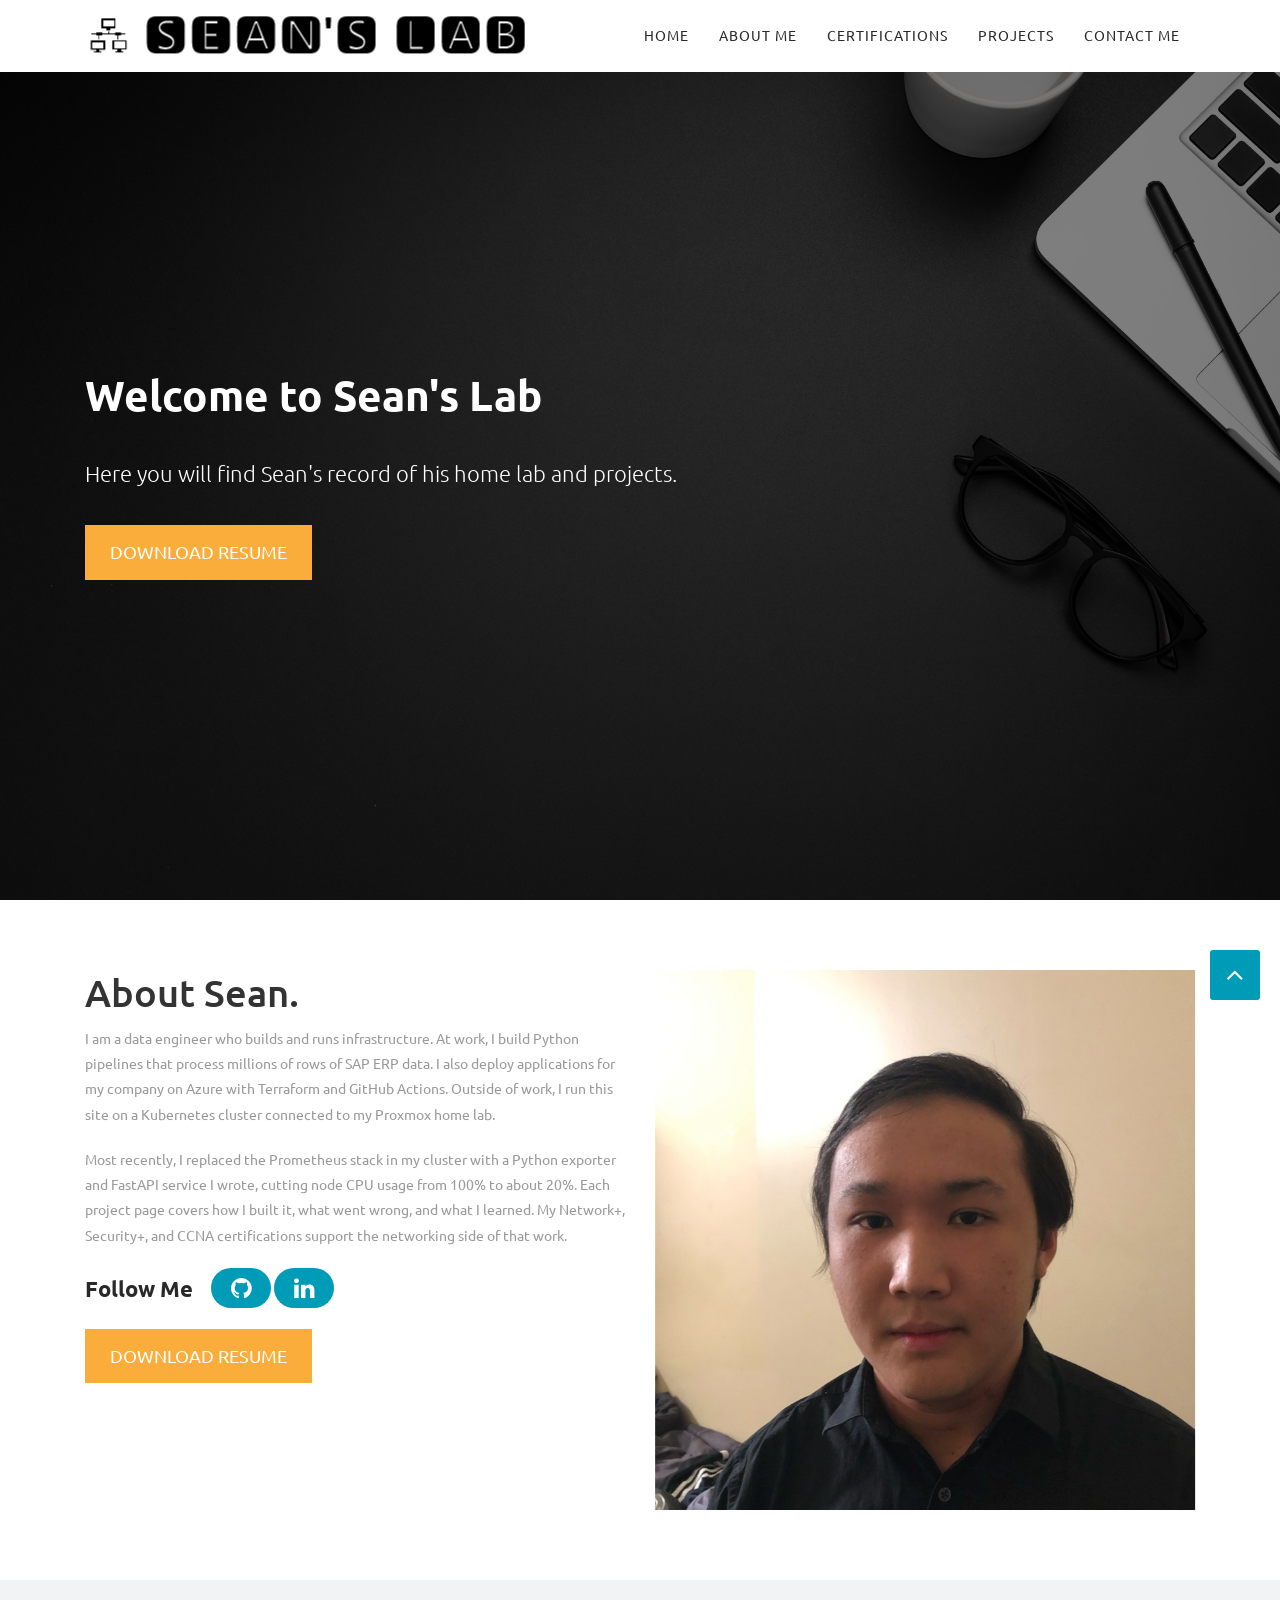
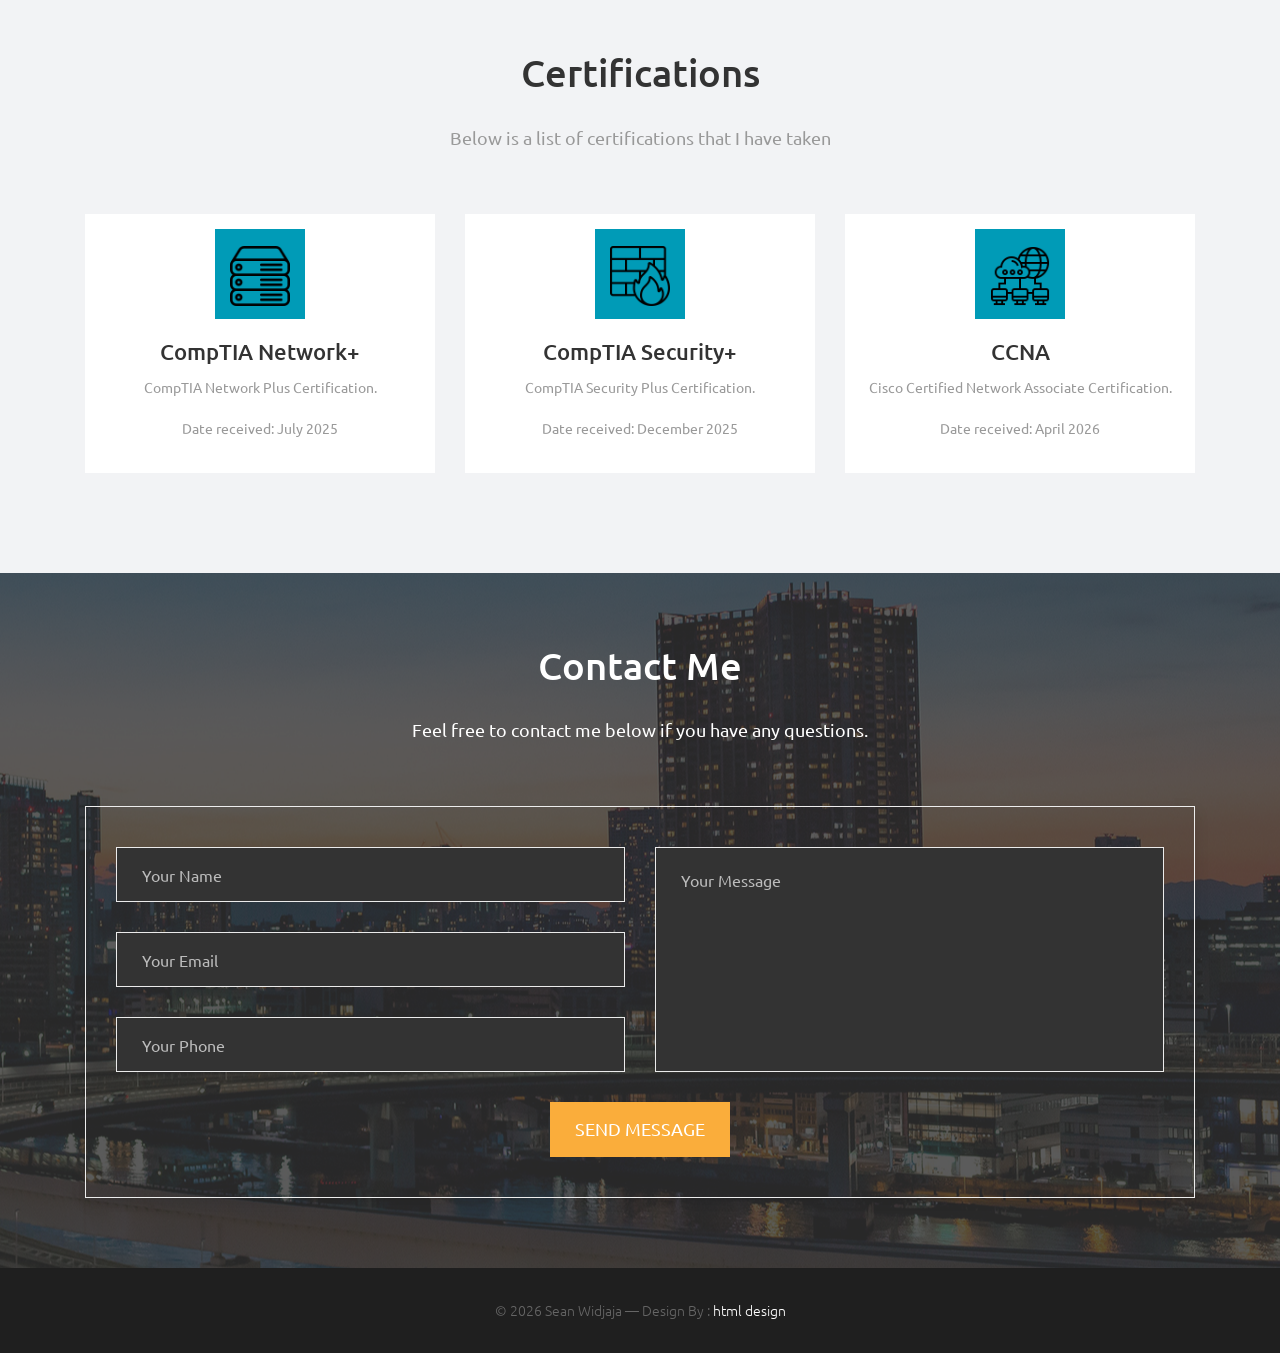
<file: index.html>
<!DOCTYPE html>
<html lang="en">

<head>

<!-- Basic -->
<meta charset="utf-8">
<meta http-equiv="X-UA-Compatible" content="IE=edge">

<!-- Mobile Metas -->
<meta name="viewport" content="width=device-width, initial-scale=1.0">

<!-- Site Metas -->
<title>Sean's Lab</title>
<meta name="description" content="Sean's site showcasing his home lab and networking projects.">
<meta name="author" content="Sean Widjaja">

<!-- Site Icons -->
<link rel="shortcut icon" href="/images/wifi-router.ico" type="image/x-icon" />
<link rel="apple-touch-icon" href="/images/wifi-router.png">

<!-- Bootstrap CSS -->
<link rel="stylesheet" href="/css/bootstrap.min.css">
<!-- Site CSS -->
<link rel="stylesheet" href="/css/style.css">
<!-- Responsive CSS -->
<link rel="stylesheet" href="/css/responsive.css">
<!-- Custom CSS -->
<link rel="stylesheet" href="/css/custom.css">
<script src="/js/modernizr.js"></script> <!-- Modernizr -->

<!--[if lt IE 9]>
      <script src="https://oss.maxcdn.com/libs/html5shiv/3.7.0/html5shiv.js"></script>
      <script src="https://oss.maxcdn.com/libs/respond.js/1.4.2/respond.min.js"></script>
    <![endif]-->

</head>

<body id="page-top">

	<!-- LOADER -->
	<div id="preloader">
		<div class="loader">
			<span></span>
			<span></span>
			<span></span>
			<span></span>
		</div>
	</div><!-- end loader -->
	<!-- END LOADER -->

	<!-- Navigation -->
	<nav class="navbar navbar-expand-lg navbar-dark fixed-top" id="mainNav">
		<div class="container">
			<a class="navbar-brand js-scroll-trigger" href="#page-top">
				<img class="img-fluid" src="/images/logo.png" alt="Sean's Lab home" />
			</a>
			<button class="navbar-toggler navbar-toggler-right" type="button" data-toggle="collapse"
				data-target="#navbarResponsive" aria-controls="navbarResponsive" aria-expanded="false"
				aria-label="Toggle navigation">
				Menu
				<i class="fa fa-bars"></i>
			</button>
			<div class="collapse navbar-collapse" id="navbarResponsive">
				<ul class="navbar-nav text-uppercase ml-auto">
					<li class="nav-item">
                        <a class="nav-link js-scroll-trigger" href="/">Home</a>
                    </li>
                    <li class="nav-item">
                        <a class="nav-link js-scroll-trigger" href="/#about">About Me</a>
                    </li>
                    <li class="nav-item">
                        <a class="nav-link js-scroll-trigger" href="/#certifications">Certifications</a>
                    </li>
                    <li class="nav-item">
                        <a class="nav-link js-scroll-trigger" href="/projects/">Projects</a>
                    </li>
                    <li class="nav-item">
                        <a class="nav-link js-scroll-trigger" href="/#contact">Contact Me</a>
                    </li>
				</ul>
			</div>
		</div>
	</nav>

	<div id="home" class="ct-header ct-header--slider ct-slick-custom-dots">
		<div class="ct-slick-homepage" data-arrows="true" data-autoplay="false">
			<div class="ct-header tablex item" data-background="/uploads/banner.jpg">
				<div class="ct-u-display-tablex">
					<div class="inner">
						<div class="container">
							<div class="row">
								<div class="col-md-8 col-lg-8 slider-inner">
									<h1 class="big animated">Welcome to Sean's Lab</h1>
									<p class="animated">Here you will find Sean's record of his home lab and projects.
									</p>
									<a class="btn-new from-middle animated" href="/files/Sean_Widjaja_Resume.pdf" download>Download Resume</a>
								</div>
							</div>
						</div>
					</div>
				</div>
			</div>
		</div><!-- .ct-slick-homepage -->
	</div><!-- .ct-header -->

	<div id="about" class="section wb">
		<div class="container">
			<div class="row">
				<div class="col-md-6">
					<div class="message-box">
						<h2>About Sean.</h2>
						<p>I am a data engineer who builds and runs infrastructure. At work, I build Python pipelines that process millions of rows of 
							SAP ERP data. I also deploy applications for my company on Azure with Terraform and GitHub Actions. Outside of work, I run
							this site on a Kubernetes cluster connected to my Proxmox home lab.</p>
						<p>Most recently, I replaced the Prometheus stack in my cluster with a Python exporter and FastAPI service I wrote, cutting node 
							CPU usage from 100% to about 20%. Each project page covers how I built it, what went wrong, and what I learned. My Network+, 
							Security+, and CCNA certifications support the networking side of that work.</p>
						<ul>
							<li><b>Follow Me</b></li>
							<li><a href="https://github.com/Swidjaja6" target="_blank"><i class="fa fa-github"
										aria-hidden="true"></i></a></li>
							<li><a href="https://www.linkedin.com/in/sean-widjaja/" target="_blank"><i
										class="fa fa-linkedin" aria-hidden="true"></i></a></li>
						</ul>

						<a class="btn-new from-middle animated" href="/files/Sean_Widjaja_Resume.pdf" download>Download Resume</a>
					</div><!-- end messagebox -->
				</div><!-- end col -->

				<div class="col-md-6">
					<div class="right-box-pro wow fadeIn">
						<img src="/images/me.jpg" alt="Sean Widjaja" class="img-fluid">
					</div><!-- end media -->
				</div><!-- end col -->
			</div><!-- end row -->
		</div><!-- end container -->
	</div><!-- end section -->

	<div id="certifications" class="section lb">
		<div class="container">
			<div class="section-title text-center">
				<h3>Certifications</h3>
				<p>Below is a list of certifications that I have taken</p>
			</div><!-- end title -->

			<div class="row">
				<div class="col-md-4">
					<div class="services-inner-box">
						<div class="ser-icon">
							<img src="/images/servers.png" class="icon-image" alt="server image">
						</div>
						<h2>CompTIA Network+</h2>
						<p>CompTIA Network Plus Certification.</p>
						<p>Date received: July 2025</p>
					</div>
				</div><!-- end col -->
				<div class="col-md-4">
					<div class="services-inner-box">
						<div class="ser-icon">
							<img src="/images/firewall.png" class="icon-image" alt="firewall image">
						</div>
						<h2>CompTIA Security+</h2>
						<p>CompTIA Security Plus Certification.</p>
						<p>Date received: December 2025</p>
					</div>
				</div><!-- end col -->
				<div class="col-md-4">
					<div class="services-inner-box">
						<div class="ser-icon">
							<img src="/images/computer.png" class="icon-image" alt="computer image">
						</div>
						<h2>CCNA</h2>
						<p>Cisco Certified Network Associate Certification.</p>
						<p>Date received: April 2026</p>
					</div>
				</div><!-- end col -->
			</div><!-- end row -->
		</div><!-- end container -->
	</div><!-- end section -->

	<div id="contact" class="section db">
		<div class="container">
			<div class="section-title text-center">
				<h3>Contact Me</h3>
				<p>Feel free to contact me below if you have any questions.</p>
			</div><!-- end title -->

			<div class="row">
				<div class="col-md-12">
					<div class="contact_form">
						<div id="message"></div>
						<form id="contactForm" name="sentMessage" action="https://api.web3forms.com/submit"
							method="POST">
							<input type="hidden" name="access_key" value="3d1cdb2e-0d59-4acd-aa0e-c49f2dd755e6">
							<input type="checkbox" name="botcheck" class="hidden" style="display: none;">
							<input type="hidden" name="subject" value="New Contact Form Submission from Portfolio">
							<input type="hidden" name="redirect" value="https://seanslab.site/thank-you.html">

							<div class="row">
								<div class="col-md-6">
									<div class="form-group">
										<input class="form-control" id="name" name="name" type="text"
											placeholder="Your Name" required="required"
											data-validation-required-message="Please enter your name.">
										<p class="help-block text-danger"></p>
									</div>
									<div class="form-group">
										<input class="form-control" id="email" name="email" type="email"
											placeholder="Your Email" required="required"
											data-validation-required-message="Please enter your email address.">
										<p class="help-block text-danger"></p>
									</div>
									<div class="form-group">
										<input class="form-control" id="phone" name="phone" type="tel"
											placeholder="Your Phone" required="required"
											data-validation-required-message="Please enter your phone number.">
										<p class="help-block text-danger"></p>
									</div>
								</div>
								<div class="col-md-6">
									<div class="form-group">
										<textarea class="form-control" id="message" name="message"
											placeholder="Your Message" required="required"
											data-validation-required-message="Please enter a message."></textarea>
										<p class="help-block text-danger"></p>
									</div>
								</div>
								<div class="clearfix"></div>
								<div class="col-lg-12 text-center">
									<div id="success"></div>
									<button id="sendMessageButton" class="sim-btn btn-new from-middle animated"
										data-text="Send Message" type="submit">Send Message</button>
								</div>
							</div>
						</form>
					</div>
				</div><!-- end col -->
			</div><!-- end row -->
		</div><!-- end container -->
	</div><!-- end section -->

	<div class="copyrights">
		<div class="container">
			<div class="footer-distributed">
				<div class="footer-left">
					<p class="footer-company-name">&copy; 2026 Sean Widjaja &mdash; Design By :
						<a href="https://html.design/">html design</a>
					</p>
				</div>
			</div>
		</div><!-- end container -->
	</div><!-- end copyrights -->

	<a href="#" id="scroll-to-top" class="dmtop global-radius"><i class="fa fa-angle-up"></i></a>

	<!-- ALL JS FILES -->
	<script src="/js/all.js"></script>
	<!-- Camera Slider -->
	<script src="/js/jquery.easing.1.3.js"></script>
	<script src="/js/parallaxie.js"></script>
	<script src="/js/slick.min.js"></script>
	<script src="/js/animated-slider.js"></script>
	<!-- Contact form JavaScript --> 
	<script src="/js/jqBootstrapValidation.js"></script>
	<!-- ALL PLUGINS -->
	<script src="/js/custom.js"></script>
</body>

</html>
</file>
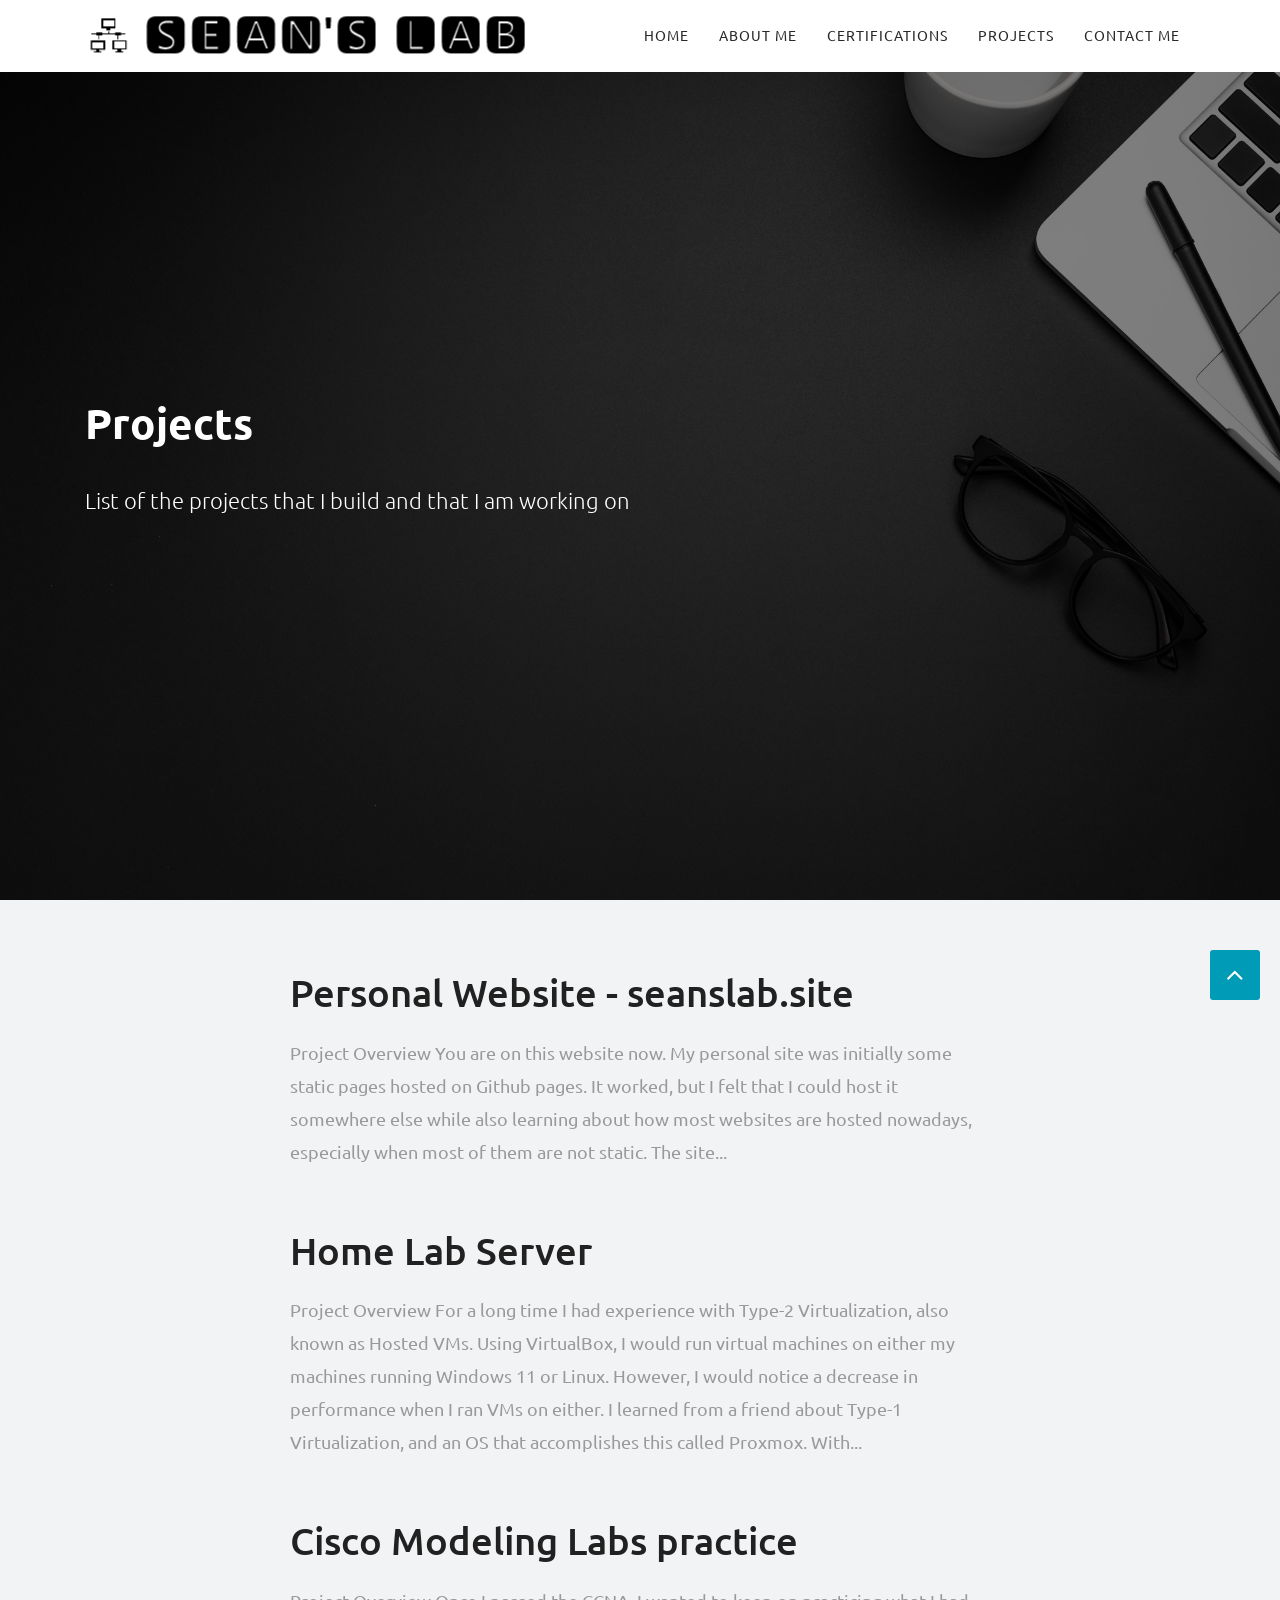
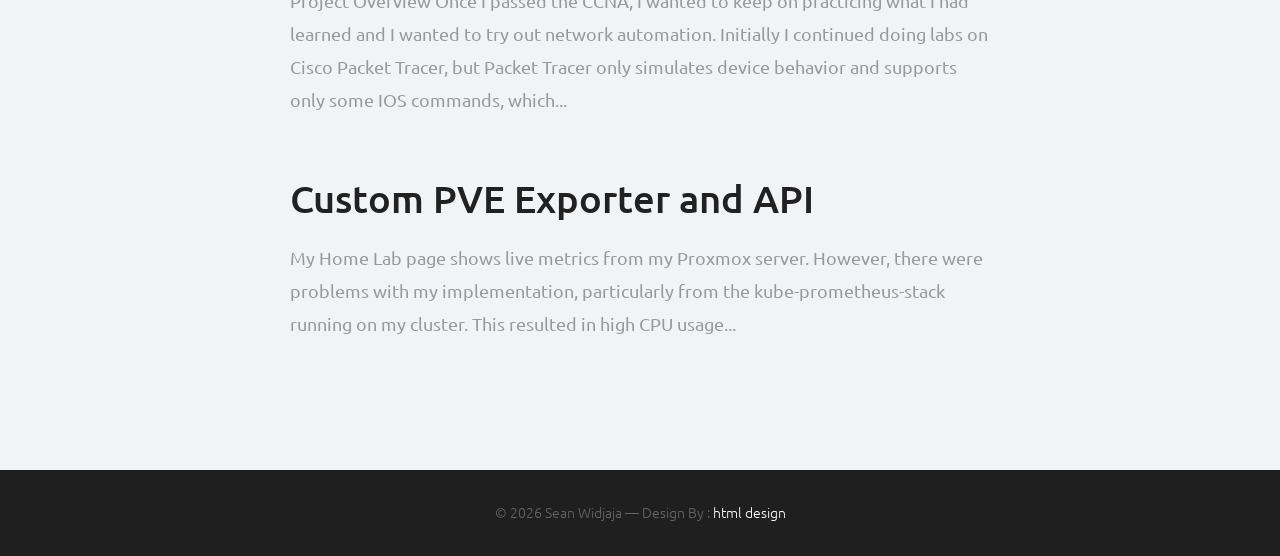
<file: projects/index.html>
<!DOCTYPE html>
<html lang="en">

<head>

<!-- Basic -->
<meta charset="utf-8">
<meta http-equiv="X-UA-Compatible" content="IE=edge">

<!-- Mobile Metas -->
<meta name="viewport" content="width=device-width, initial-scale=1.0">

<!-- Site Metas -->
<title>Sean's Lab - Projects</title>
<meta name="description" content="Networking and infrastructure projects covering Proxmox virtualization, 
Kubernetes deployment on Linode, and Cisco CML lab practice.">
<meta name="author" content="Sean Widjaja">

<!-- Site Icons -->
<link rel="shortcut icon" href="/images/wifi-router.ico" type="image/x-icon" />
<link rel="apple-touch-icon" href="/images/wifi-router.png">

<!-- Bootstrap CSS -->
<link rel="stylesheet" href="/css/bootstrap.min.css">
<!-- Site CSS -->
<link rel="stylesheet" href="/css/style.css">
<!-- Responsive CSS -->
<link rel="stylesheet" href="/css/responsive.css">
<!-- Custom CSS -->
<link rel="stylesheet" href="/css/custom.css">

<script src="/js/modernizr.js"></script> <!-- Modernizr -->

<!--[if lt IE 9]>
    <script src="https://oss.maxcdn.com/libs/html5shiv/3.7.0/html5shiv.js"></script>
    <script src="https://oss.maxcdn.com/libs/respond.js/1.4.2/respond.min.js"></script>
    <![endif]-->

</head>

<body id="page-top">

    <!-- LOADER -->
    <div id="preloader">
        <div class="loader">
            <span></span>
            <span></span>
            <span></span>
            <span></span>
        </div>
    </div><!-- end loader -->
    <!-- END LOADER -->

    <!-- Navigation -->
    <nav class="navbar navbar-expand-lg navbar-dark fixed-top" id="mainNav">
        <div class="container">
            <a class="navbar-brand js-scroll-trigger" href="/">
                <img class="img-fluid" src="/images/logo.png" alt="Sean's Lab home" />
            </a>
            <button class="navbar-toggler navbar-toggler-right" type="button" data-toggle="collapse"
                data-target="#navbarResponsive" aria-controls="navbarResponsive" aria-expanded="false"
                aria-label="Toggle navigation">
                Menu
                <i class="fa fa-bars"></i>
            </button>
            <div class="collapse navbar-collapse" id="navbarResponsive">
                <ul class="navbar-nav text-uppercase ml-auto">
                    <li class="nav-item">
                        <a class="nav-link js-scroll-trigger" href="/">Home</a>
                    </li>
                    <li class="nav-item">
                        <a class="nav-link js-scroll-trigger" href="/#about">About Me</a>
                    </li>
                    <li class="nav-item">
                        <a class="nav-link js-scroll-trigger" href="/#certifications">Certifications</a>
                    </li>
                    <li class="nav-item">
                        <a class="nav-link js-scroll-trigger" href="/projects/">Projects</a>
                    </li>
                    <li class="nav-item">
                        <a class="nav-link js-scroll-trigger" href="/#contact">Contact Me</a>
                    </li>
                </ul>
            </div>
        </div>
    </nav>

    <div id="home" class="ct-header ct-header--slider ct-slick-custom-dots">
        <div class="ct-slick-homepage" data-arrows="true" data-autoplay="false">
            <div class="ct-header tablex item" data-background="/uploads/banner.jpg">
                <div class="ct-u-display-tablex">
                    <div class="inner">
                        <div class="container">
                            <div class="row">
                                <div class="col-md-8 col-lg-8 slider-inner">
                                    <h1 class="big animated">Projects</h1>
                                    <p class="animated">List of the projects that I build and that I am working on</p>
                                </div>
                            </div>
                        </div>
                    </div>
                </div>
            </div>
        </div><!-- .ct-slick-homepage -->
    </div><!-- .ct-header -->
    <div id="projects" class="section lb">
        <div class="container">
            <div class="section-title text-center project-text">
                <h3><a href="/projects/personal-website/">Personal Website - seanslab.site</a></h3>
                <p>Project Overview You are on this website now. My personal site was initially some static pages hosted on Github pages. 
                    It worked, but I felt that I could host it somewhere else while also learning about how most websites 
                    are hosted nowadays, especially when most of them are not static. The site...</p>
            </div>
        </div>
        <div class="container">
            <div class="section-title text-center project-text">
                <h3><a href="/projects/home-lab-server/">Home Lab Server</a></h3>
                <p>Project Overview For a long time I had experience with Type-2 Virtualization, also known as Hosted VMs. Using VirtualBox, I would run
                    virtual machines on either my machines running Windows 11 or Linux. However, I would notice a decrease in performance when I ran VMs on either. 
                    I learned from a friend about Type-1 Virtualization, and an OS that accomplishes this called Proxmox. With...
                </p>
            </div>
        </div>
        <div class="container">
            <div class="section-title text-center project-text">
                <h3><a href="/projects/cisco-labs-practice/">Cisco Modeling Labs practice</a></h3>
                <p>Project Overview Once I passed the CCNA, I wanted to keep on practicing what I had learned and I wanted to try out network automation. 
                    Initially I continued doing labs on Cisco Packet Tracer, but Packet Tracer only simulates
                    device behavior and supports only some IOS commands, which...
                </p>
            </div>
        </div>
        <div class="container">
            <div class="section-title text-center project-text">
                <h3><a href="/projects/pve-exporter-api/">Custom PVE Exporter and API</a></h3>
                <p>My Home Lab page shows live metrics from my Proxmox server. However, there were problems with my 
                    implementation, particularly from the kube-prometheus-stack running on my cluster. 
                    This resulted in high CPU usage...
                </p>
            </div>
        </div>
    </div>

    <div class="copyrights">
        <div class="container">
            <div class="footer-distributed">
                <div class="footer-left">
                    <p class="footer-company-name">&copy; 2026 Sean Widjaja &mdash; Design By :
                        <a href="https://html.design/">html design</a>
                    </p>
                </div>
            </div>
        </div><!-- end container -->
    </div><!-- end copyrights -->

    <a href="#" id="scroll-to-top" class="dmtop global-radius"><i class="fa fa-angle-up"></i></a>

    <!-- ALL JS FILES -->
    <script src="/js/all.js"></script>
    <script src="/js/jquery.easing.1.3.js"></script>
    <script src="/js/parallaxie.js"></script>
    <script src="/js/slick.min.js"></script>
    <script src="/js/animated-slider.js"></script>
    <script src="/js/jqBootstrapValidation.js"></script>
    <script src="/js/custom.js"></script>

</body>

</html>
</file>
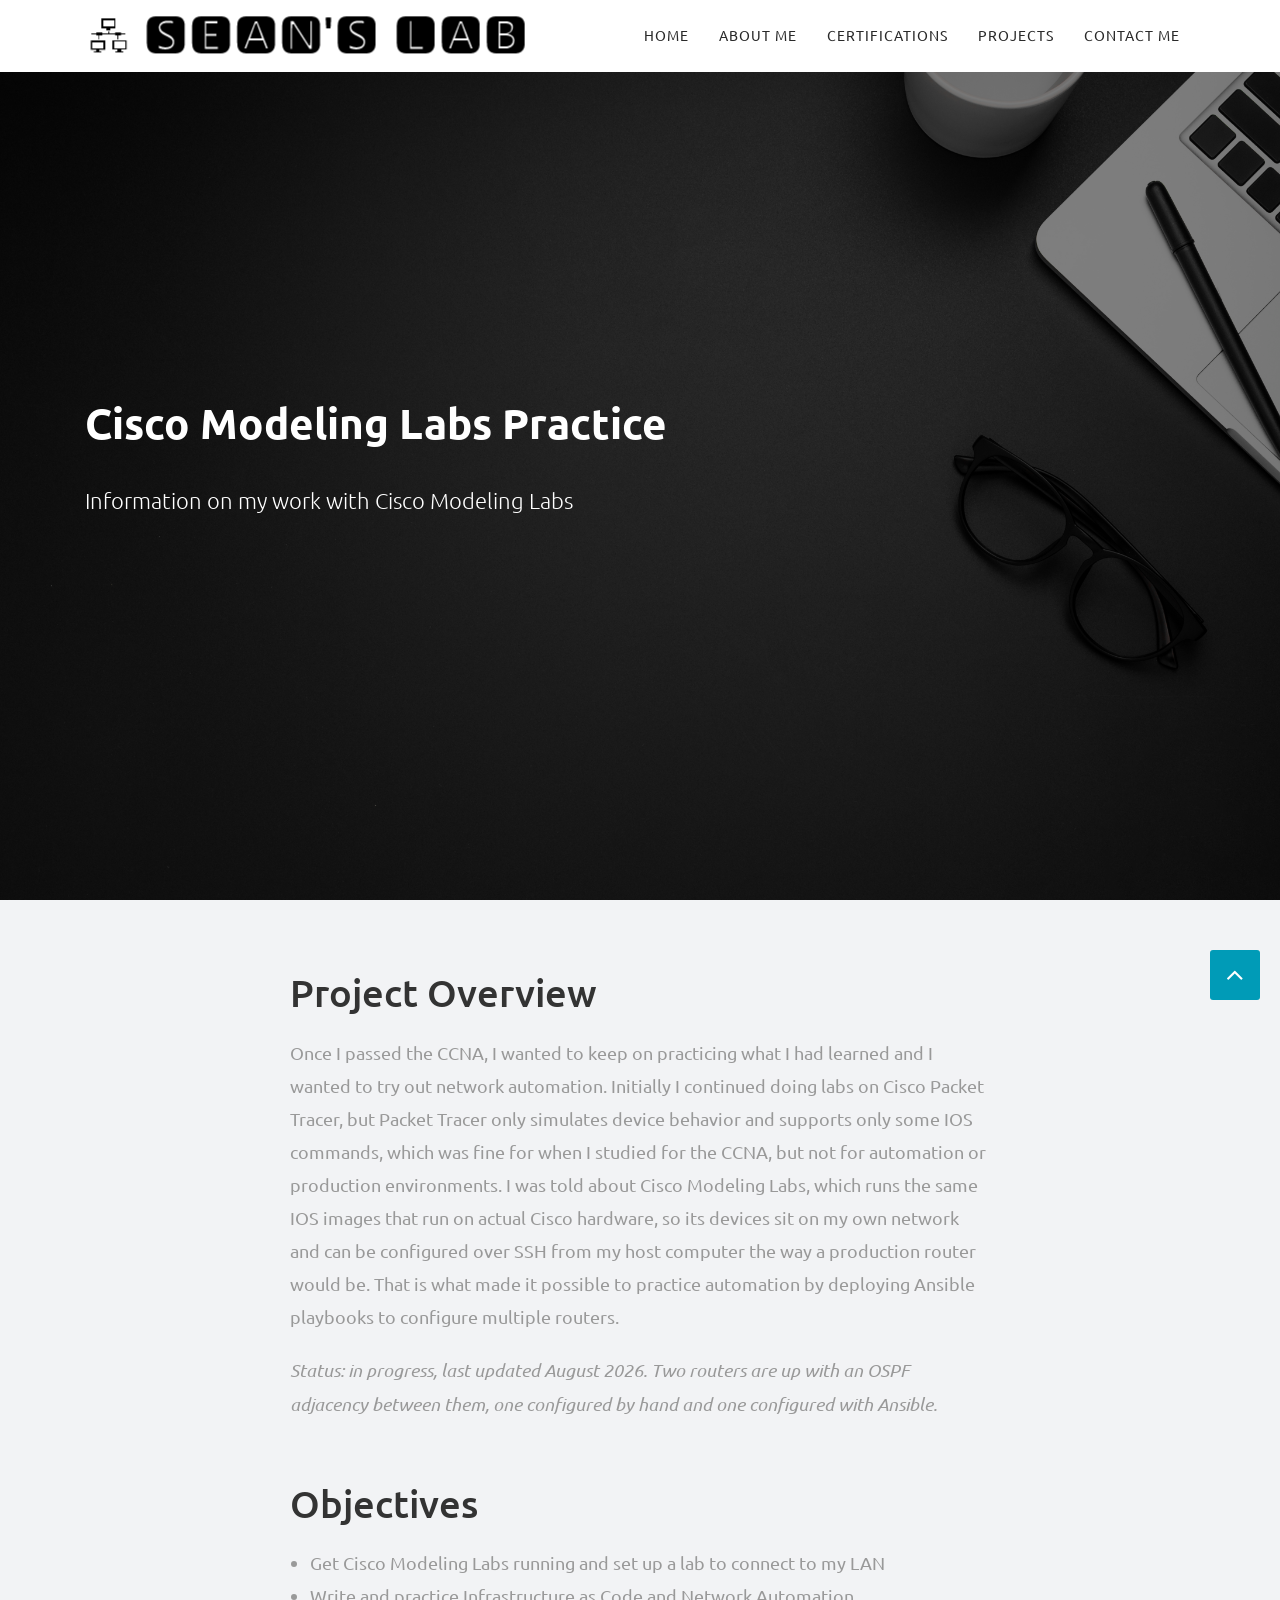
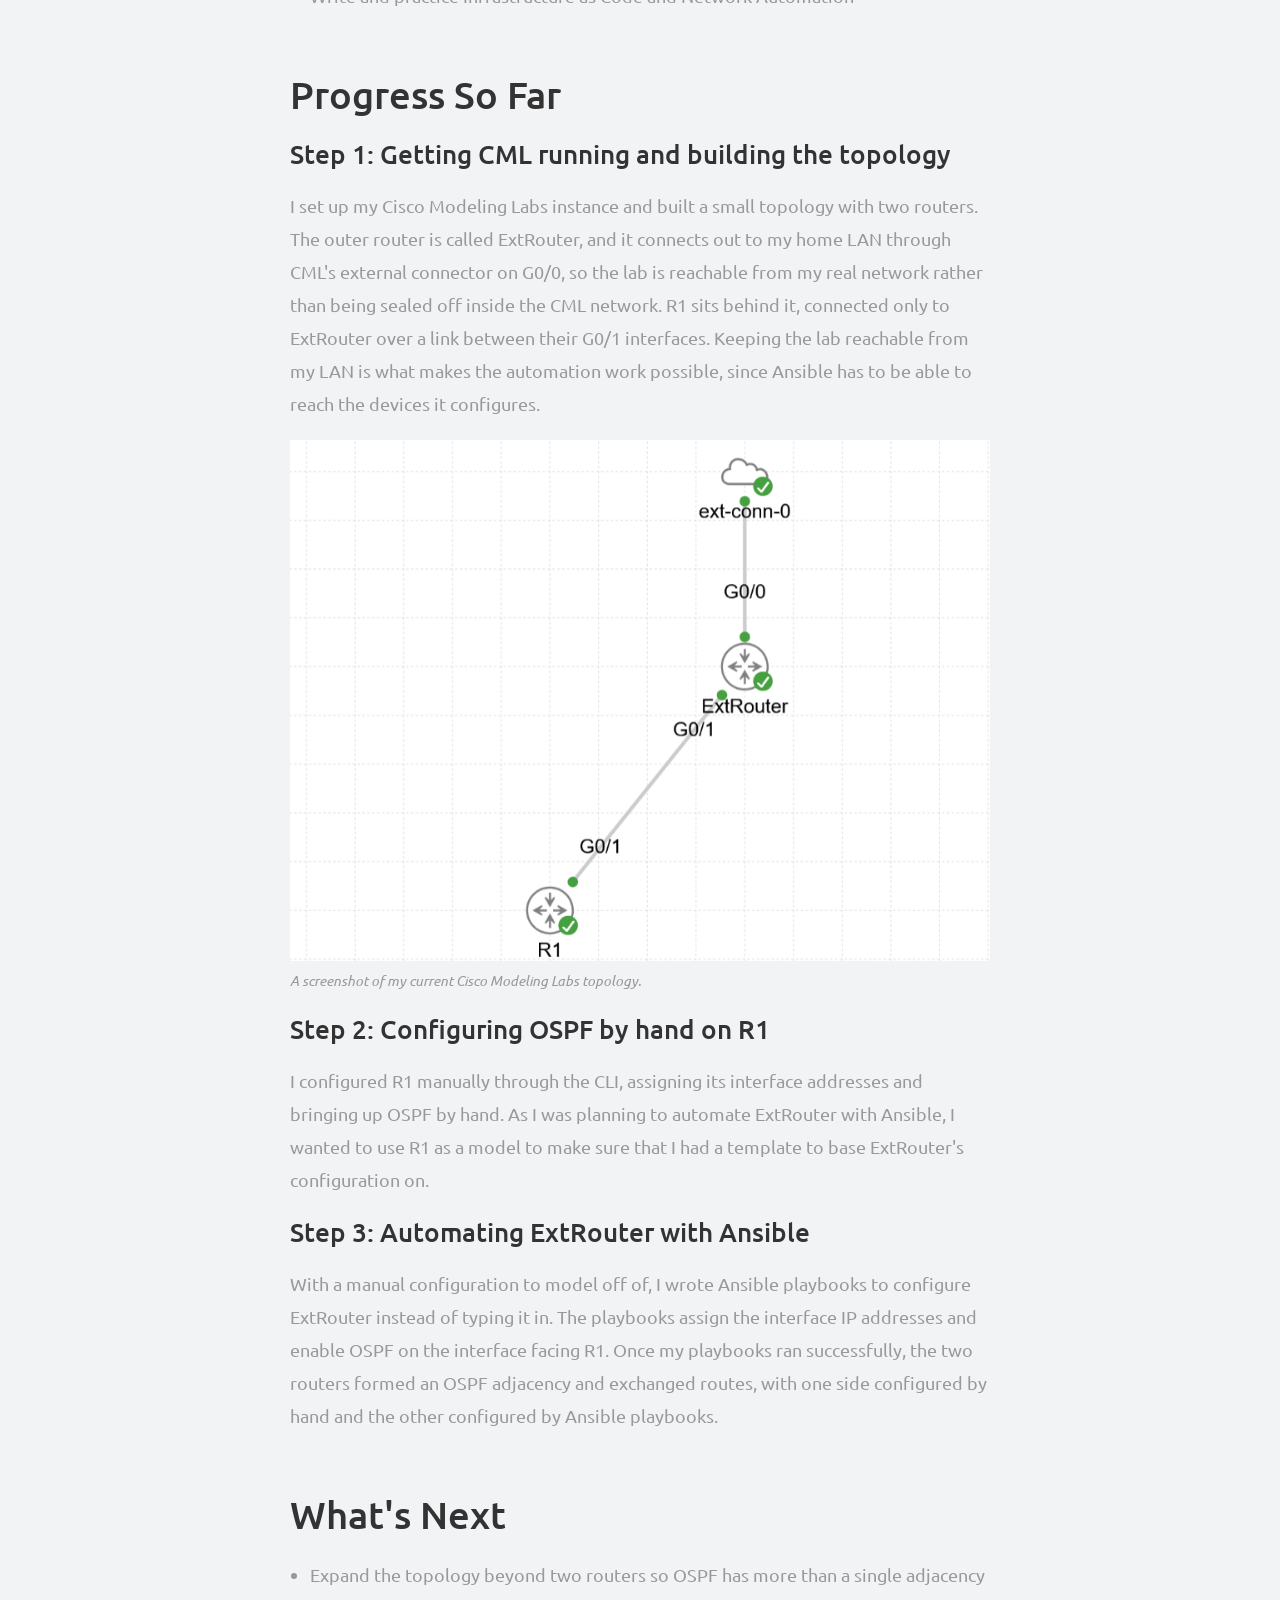
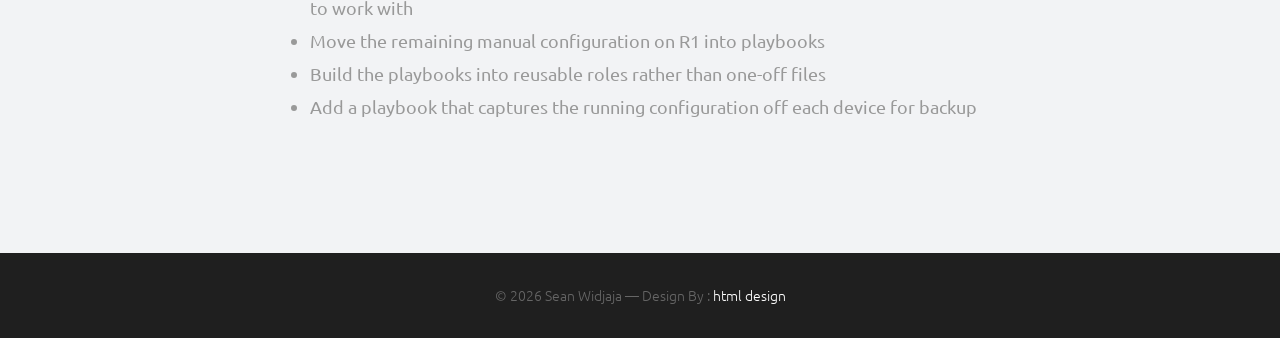
<file: projects/cisco-labs-practice/index.html>
<!DOCTYPE html>
<html lang="en">

<head>

<!-- Basic -->
<meta charset="utf-8">
<meta http-equiv="X-UA-Compatible" content="IE=edge">

<!-- Mobile Metas -->
<meta name="viewport" content="width=device-width, initial-scale=1.0">

<!-- Site Metas -->
<title>Sean's Lab - CML Practice</title>
<meta name="description" content="Keeping my CCNA skills sharp with Cisco Modeling Labs and real IOS images, 
and practicing network automation by configuring multiple routers with Ansible playbooks.">
<meta name="author" content="Sean Widjaja">

<!-- Site Icons -->
<link rel="shortcut icon" href="/images/wifi-router.ico" type="image/x-icon" />
<link rel="apple-touch-icon" href="/images/wifi-router.png">

<!-- Bootstrap CSS -->
<link rel="stylesheet" href="/css/bootstrap.min.css">
<!-- Site CSS -->
<link rel="stylesheet" href="/css/style.css">
<!-- Responsive CSS -->
<link rel="stylesheet" href="/css/responsive.css">
<!-- Custom CSS -->
<link rel="stylesheet" href="/css/custom.css">

<script src="/js/modernizr.js"></script> <!-- Modernizr -->

<!--[if lt IE 9]>
    <script src="https://oss.maxcdn.com/libs/html5shiv/3.7.0/html5shiv.js"></script>
    <script src="https://oss.maxcdn.com/libs/respond.js/1.4.2/respond.min.js"></script>
    <![endif]-->

</head>

<body id="page-top">

    <!-- LOADER -->
    <div id="preloader">
        <div class="loader">
            <span></span>
            <span></span>
            <span></span>
            <span></span>
        </div>
    </div><!-- end loader -->
    <!-- END LOADER -->

    <!-- Navigation -->
    <nav class="navbar navbar-expand-lg navbar-dark fixed-top" id="mainNav">
        <div class="container">
            <a class="navbar-brand js-scroll-trigger" href="/">
                <img class="img-fluid" src="/images/logo.png" alt="Sean's Lab home" />
            </a>
            <button class="navbar-toggler navbar-toggler-right" type="button" data-toggle="collapse"
                data-target="#navbarResponsive" aria-controls="navbarResponsive" aria-expanded="false"
                aria-label="Toggle navigation">
                Menu
                <i class="fa fa-bars"></i>
            </button>
            <div class="collapse navbar-collapse" id="navbarResponsive">
                <ul class="navbar-nav text-uppercase ml-auto">
                    <li class="nav-item">
                        <a class="nav-link js-scroll-trigger" href="/">Home</a>
                    </li>
                    <li class="nav-item">
                        <a class="nav-link js-scroll-trigger" href="/#about">About Me</a>
                    </li>
                    <li class="nav-item">
                        <a class="nav-link js-scroll-trigger" href="/#certifications">Certifications</a>
                    </li>
                    <li class="nav-item">
                        <a class="nav-link js-scroll-trigger" href="/projects/">Projects</a>
                    </li>
                    <li class="nav-item">
                        <a class="nav-link js-scroll-trigger" href="/#contact">Contact Me</a>
                    </li>
                </ul>
            </div>
        </div>
    </nav>

    <div id="home" class="ct-header ct-header--slider ct-slick-custom-dots">
        <div class="ct-slick-homepage" data-arrows="true" data-autoplay="false">
            <div class="ct-header tablex item" data-background="/uploads/banner.jpg">
                <div class="ct-u-display-tablex">
                    <div class="inner">
                        <div class="container">
                            <div class="row">
                                <div class="col-md-8 col-lg-8 slider-inner">
                                    <h1 class="big animated">Cisco Modeling Labs Practice</h1>
                                    <p class="animated">Information on my work with Cisco Modeling Labs</p>
                                </div>
                            </div>
                        </div>
                    </div>
                </div>
            </div>
        </div><!-- .ct-slick-homepage -->
    </div><!-- .ct-header -->
    
    <div id="project-description" class="section lb">
        <div class="container">
            <div class="section-title text-center project-text">
                <h3>Project Overview</h3>
                <p>Once I passed the CCNA, I wanted to keep on practicing what I had learned and I wanted to try out network automation. 
                    Initially I continued doing labs on Cisco Packet Tracer, but Packet Tracer only simulates
                    device behavior and supports only some IOS commands, which was fine for when I studied for the CCNA, but
                    not for automation or production environments. I was told about Cisco Modeling Labs, which runs the same IOS images that 
                    run on actual Cisco hardware, so its devices sit on my own network and can be configured over SSH from my host computer 
                    the way a production router would be. That is what made it possible to practice automation by deploying Ansible 
                    playbooks to configure multiple routers.
                </p>
                <p>
                    <em>Status: in progress, last updated August 2026. Two routers are up with an OSPF adjacency between them,
                    one configured by hand and one configured with Ansible.</em>
                </p>
            </div>
        </div>
        <div class="container">
            <div class="section-title text-center project-text">
                <h3>Objectives</h3>
                <ul>
                    <li>Get Cisco Modeling Labs running and set up a lab to connect to my LAN</li>
                    <li>Write and practice Infrastructure as Code and Network Automation</li>
                </ul>
            </div>
        </div>
        <div class="container">
            <div class="section-title text-center project-text">
                <h3>Progress So Far</h3>
                <h4>Step 1: Getting CML running and building the topology</h4>
                    <p>
                        I set up my Cisco Modeling Labs instance and built a small topology with two routers. The outer router is called ExtRouter, and it
                        connects out to my home LAN through CML's external connector on G0/0, so the lab is reachable from my real network 
                        rather than being sealed off inside the CML network. R1 sits behind it, connected only to ExtRouter over a link between 
                        their G0/1 interfaces. Keeping the lab reachable from my LAN is what makes the automation work possible,
                        since Ansible has to be able to reach the devices it configures. 
                    </p>
                <figure>
                    <img src="/images/CMLScreenshot.png" class="img-fluid"
                        alt="CML topology: ExtRouter connected to an external connector on G0/0 and to R1 on G0/1, 
                        forming a two-router lab bridged to my home LAN">
                    <figcaption>
                        A screenshot of my current Cisco Modeling Labs topology.
                    </figcaption>
                </figure>
                <h4>Step 2: Configuring OSPF by hand on R1</h4>
                    <p>
                        I configured R1 manually through the CLI, assigning its interface addresses and bringing up OSPF by hand.
                        As I was planning to automate ExtRouter with Ansible, I wanted to use R1 as a model to 
                        make sure that I had a template to base ExtRouter's configuration on. 
                    </p>
                <h4>Step 3: Automating ExtRouter with Ansible</h4>
                    <p>
                        With a manual configuration to model off of, I wrote Ansible playbooks to configure ExtRouter instead of
                        typing it in. The playbooks assign the interface IP addresses and enable OSPF on the interface facing R1. 
                        Once my playbooks ran successfully, the two routers formed an OSPF adjacency and exchanged routes, with one side
                        configured by hand and the other configured by Ansible playbooks.
                    </p>
            </div>
        </div>
        <div class="container">
            <div class="section-title text-center project-text">
                <h3>What's Next</h3>
                <ul>
                    <li>Expand the topology beyond two routers so OSPF has more than a single adjacency to work with</li>
                    <li>Move the remaining manual configuration on R1 into playbooks</li>
                    <li>Build the playbooks into reusable roles rather than one-off files</li>
                    <li>Add a playbook that captures the running configuration off each device for backup</li>
                </ul>
            </div>
        </div>
    </div>

    <div class="copyrights">
        <div class="container">
            <div class="footer-distributed">
                <div class="footer-left">
                    <p class="footer-company-name">&copy; 2026 Sean Widjaja &mdash; Design By :
                        <a href="https://html.design/">html design</a>
                    </p>
                </div>
            </div>
        </div><!-- end container -->
    </div><!-- end copyrights -->

    <a href="#" id="scroll-to-top" class="dmtop global-radius"><i class="fa fa-angle-up"></i></a>

    <!-- ALL JS FILES -->
    <script src="/js/all.js"></script>
    <script src="/js/jquery.easing.1.3.js"></script>
    <script src="/js/parallaxie.js"></script>
    <script src="/js/slick.min.js"></script>
    <script src="/js/animated-slider.js"></script>
    <script src="/js/jqBootstrapValidation.js"></script>
    <script src="/js/custom.js"></script>

</body>

</html>
</file>
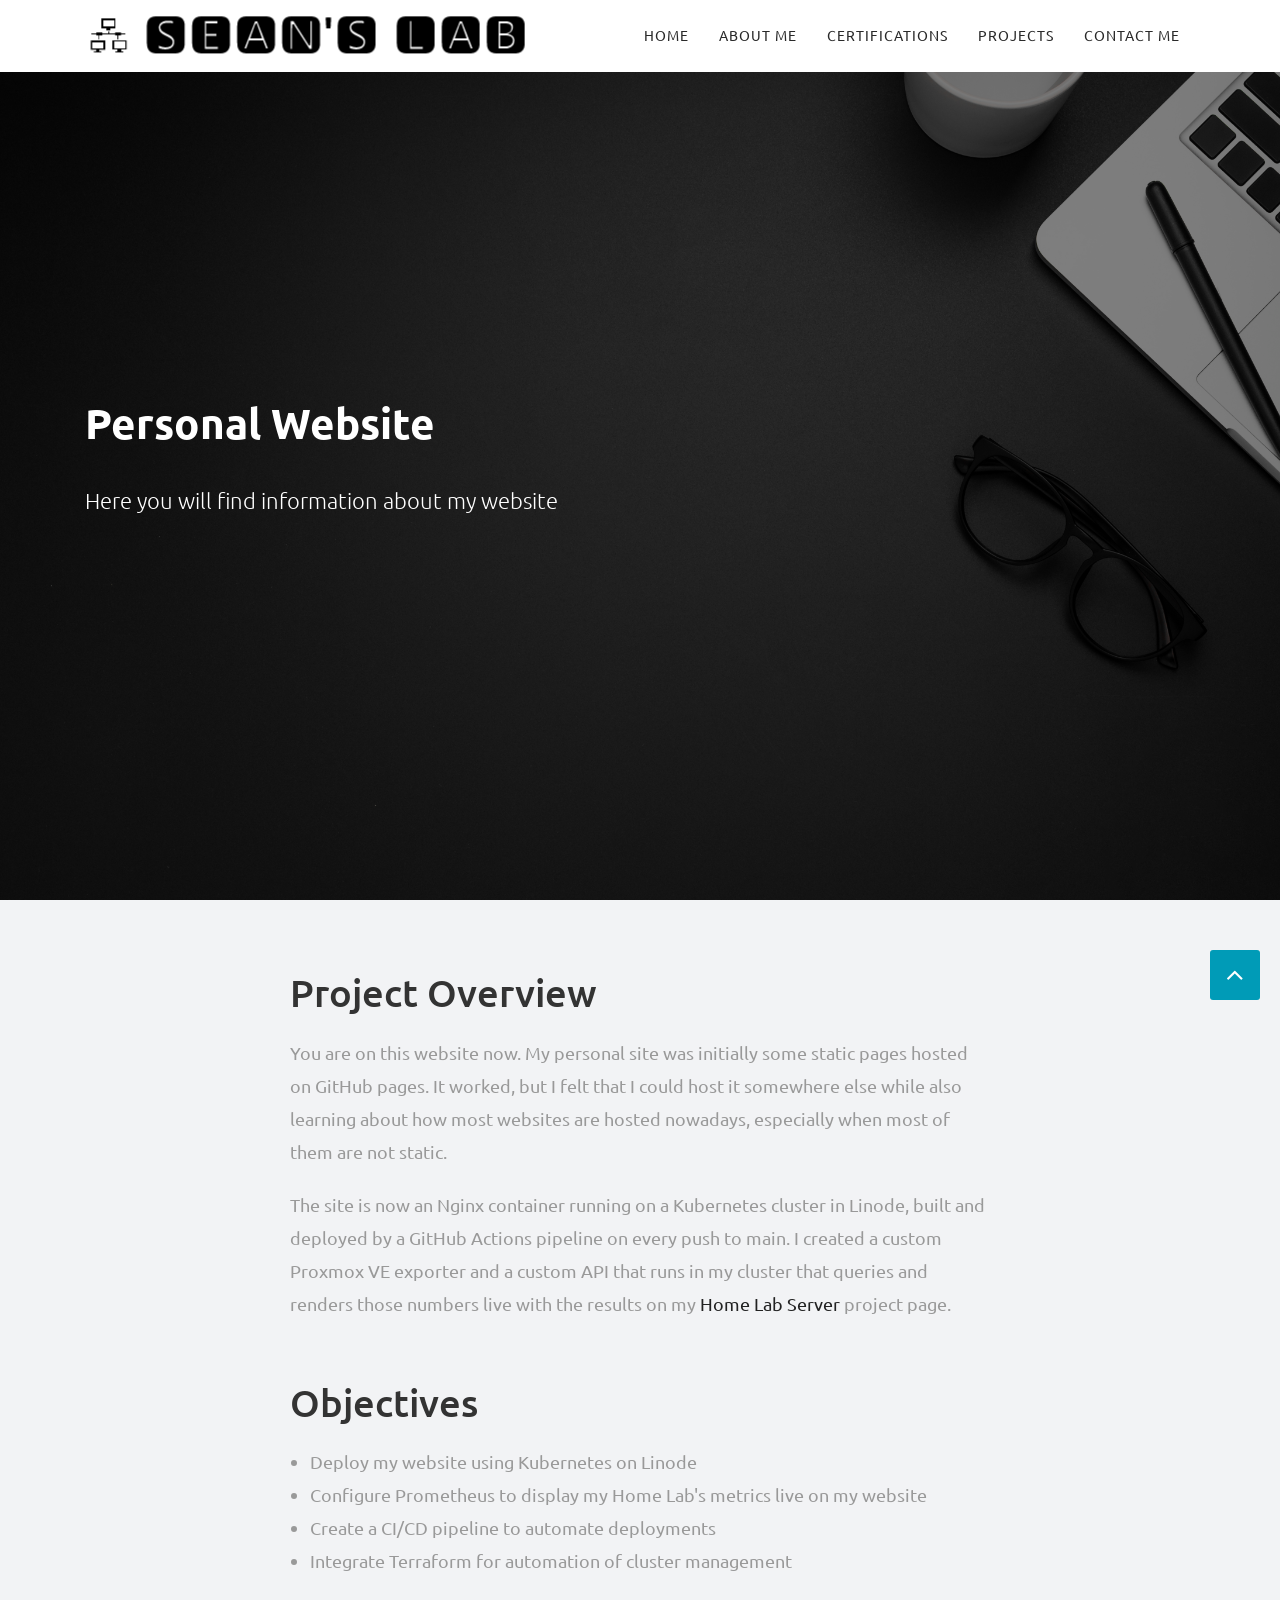
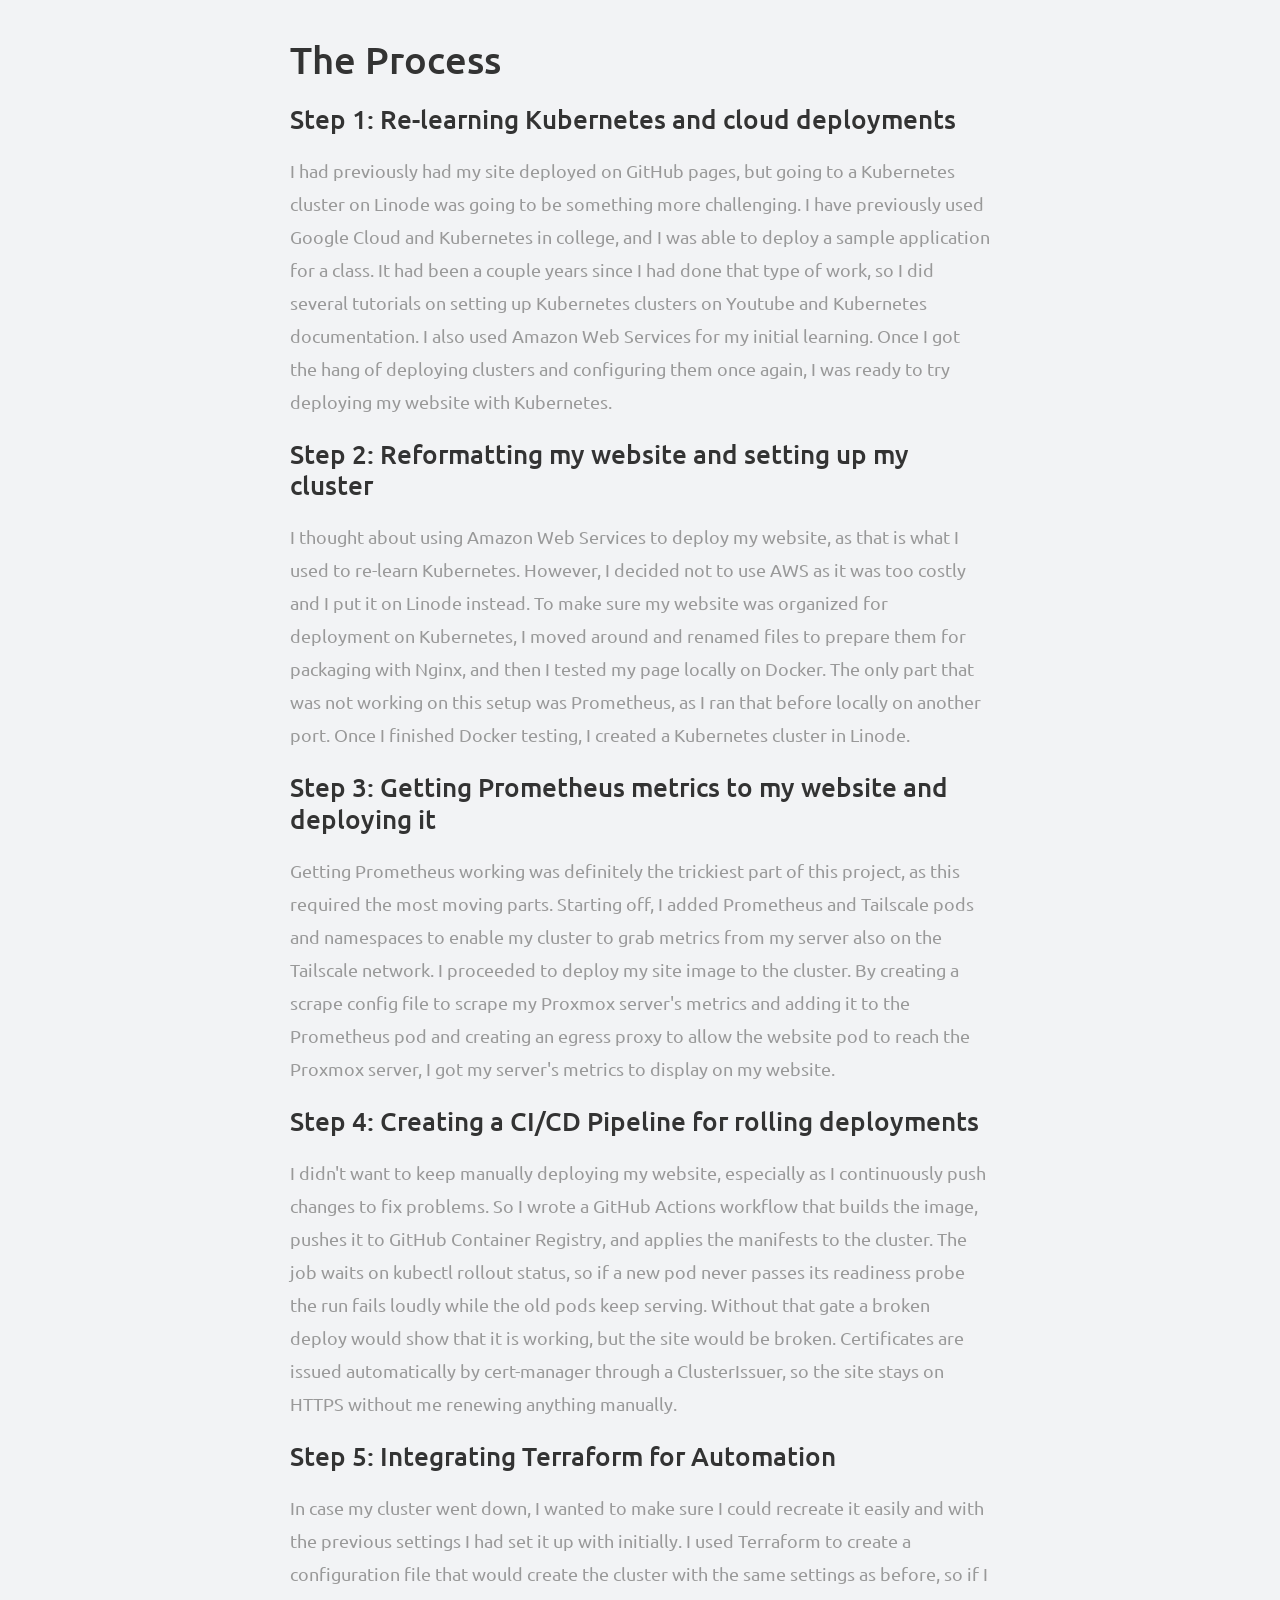
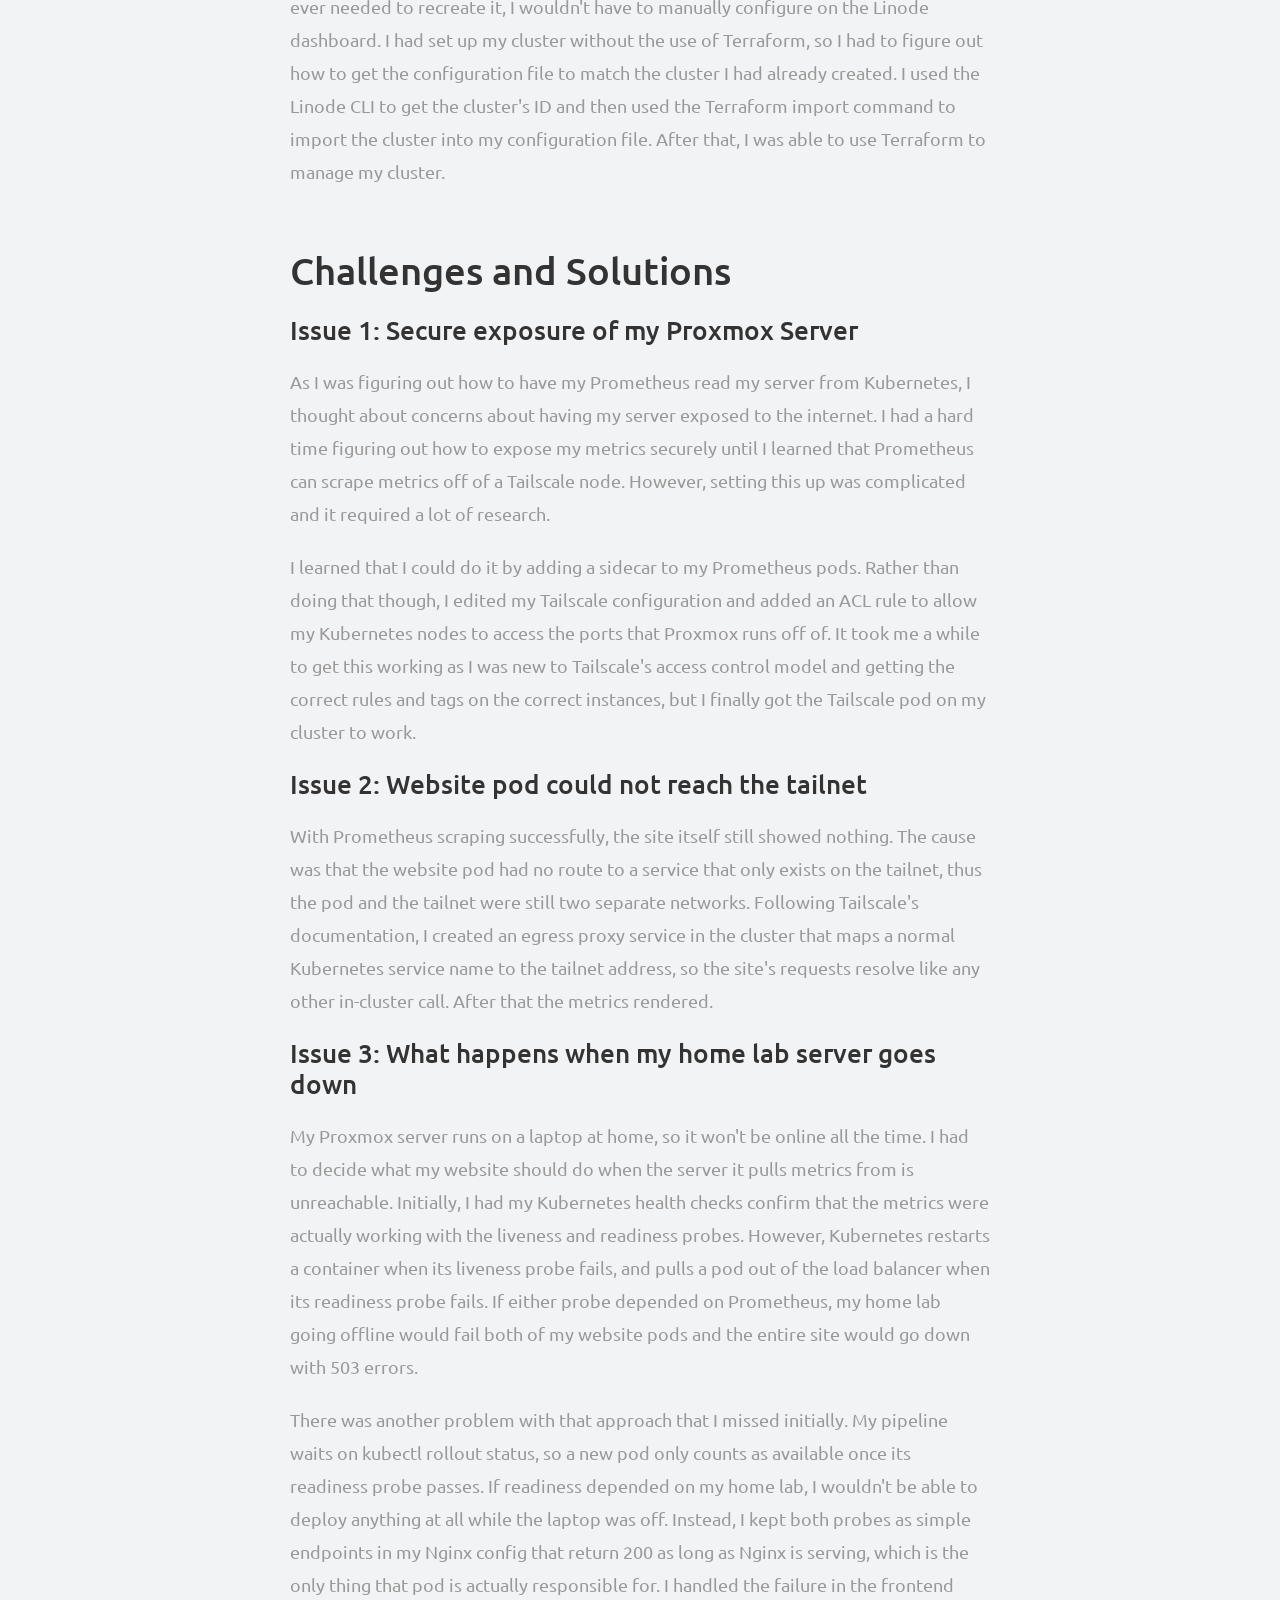
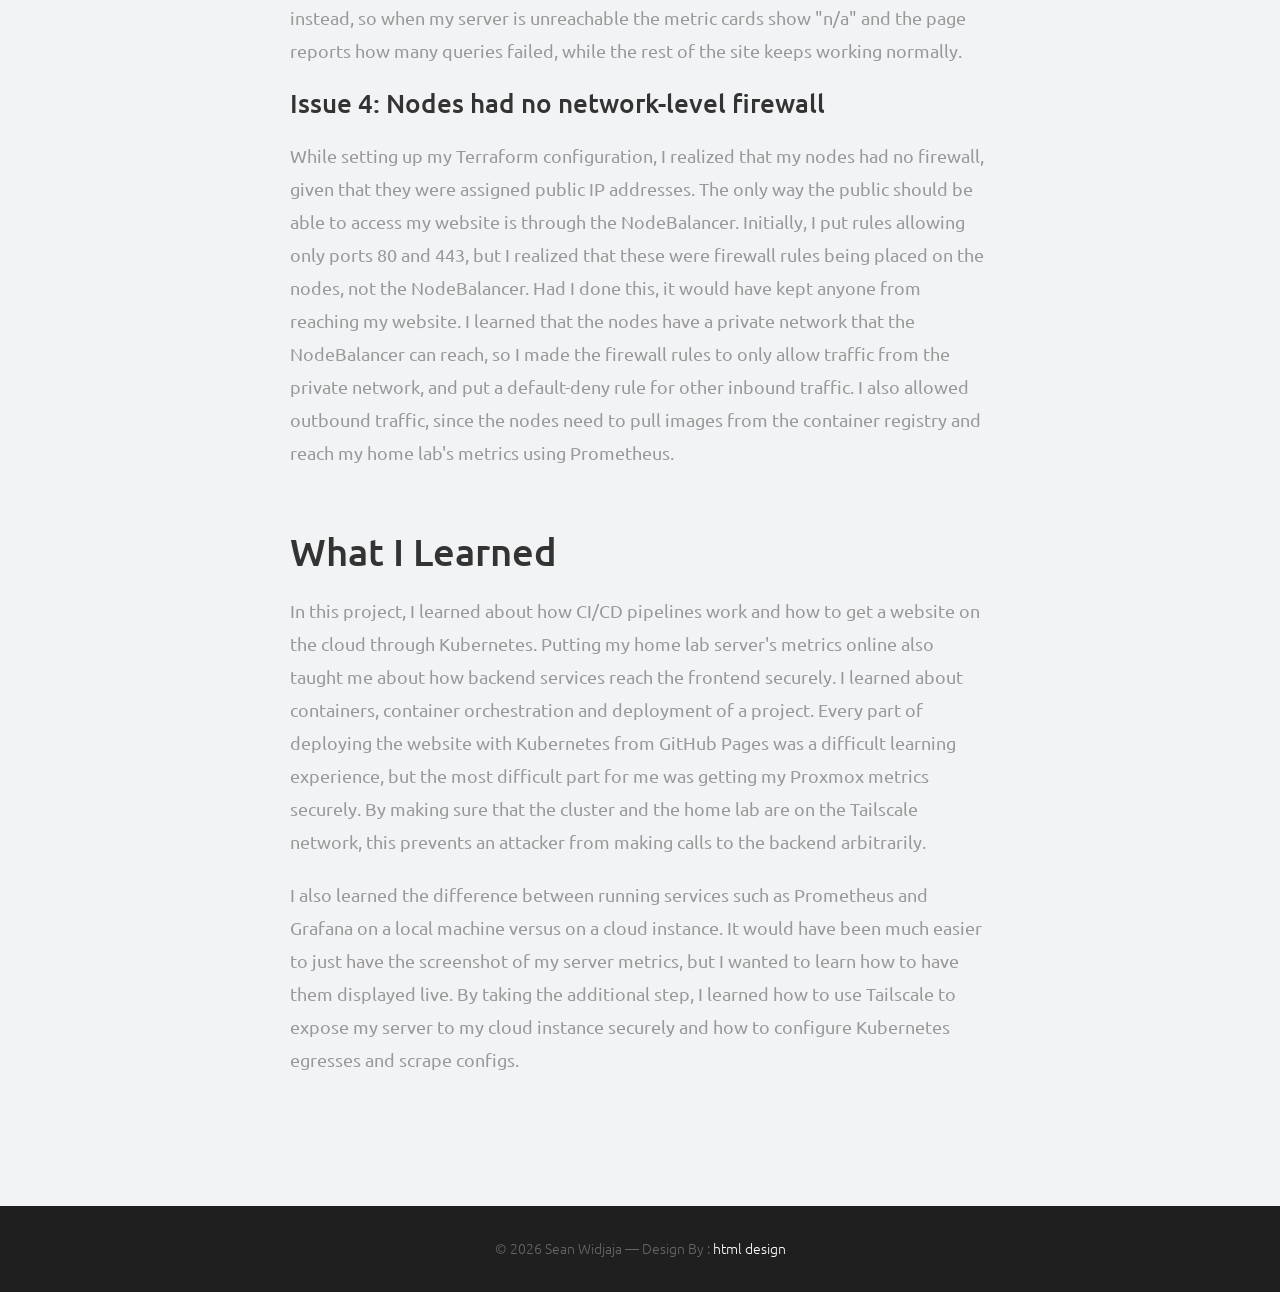
<file: projects/personal-website/index.html>
<!DOCTYPE html>
<html lang="en">

<head>

<!-- Basic -->
<meta charset="utf-8">
<meta http-equiv="X-UA-Compatible" content="IE=edge">

<!-- Mobile Metas -->
<meta name="viewport" content="width=device-width, initial-scale=1.0">

<!-- Site Metas -->
<title>Sean's Lab - Personal Website</title>
<meta name="description" content="How I moved this site from GitHub Pages to an Nginx container on Kubernetes, 
with a GitHub Actions deploy pipeline and live Prometheus metrics from my home lab.">
<meta name="author" content="Sean Widjaja">

<!-- Site Icons -->
<link rel="shortcut icon" href="/images/wifi-router.ico" type="image/x-icon" />
<link rel="apple-touch-icon" href="/images/wifi-router.png">

<!-- Bootstrap CSS -->
<link rel="stylesheet" href="/css/bootstrap.min.css">
<!-- Site CSS -->
<link rel="stylesheet" href="/css/style.css">
<!-- Responsive CSS -->
<link rel="stylesheet" href="/css/responsive.css">
<!-- Custom CSS -->
<link rel="stylesheet" href="/css/custom.css">

<script src="/js/modernizr.js"></script> <!-- Modernizr -->

<!--[if lt IE 9]>
    <script src="https://oss.maxcdn.com/libs/html5shiv/3.7.0/html5shiv.js"></script>
    <script src="https://oss.maxcdn.com/libs/respond.js/1.4.2/respond.min.js"></script>
    <![endif]-->

</head>

<body id="page-top">

    <!-- LOADER -->
    <div id="preloader">
        <div class="loader">
            <span></span>
            <span></span>
            <span></span>
            <span></span>
        </div>
    </div><!-- end loader -->
    <!-- END LOADER -->

    <!-- Navigation -->
    <nav class="navbar navbar-expand-lg navbar-dark fixed-top" id="mainNav">
        <div class="container">
            <a class="navbar-brand js-scroll-trigger" href="/">
                <img class="img-fluid" src="/images/logo.png" alt="Sean's Lab home" />
            </a>
            <button class="navbar-toggler navbar-toggler-right" type="button" data-toggle="collapse"
                data-target="#navbarResponsive" aria-controls="navbarResponsive" aria-expanded="false"
                aria-label="Toggle navigation">
                Menu
                <i class="fa fa-bars"></i>
            </button>
            <div class="collapse navbar-collapse" id="navbarResponsive">
                <ul class="navbar-nav text-uppercase ml-auto">
                    <li class="nav-item">
                        <a class="nav-link js-scroll-trigger" href="/">Home</a>
                    </li>
                    <li class="nav-item">
                        <a class="nav-link js-scroll-trigger" href="/#about">About Me</a>
                    </li>
                    <li class="nav-item">
                        <a class="nav-link js-scroll-trigger" href="/#certifications">Certifications</a>
                    </li>
                    <li class="nav-item">
                        <a class="nav-link js-scroll-trigger" href="/projects/">Projects</a>
                    </li>
                    <li class="nav-item">
                        <a class="nav-link js-scroll-trigger" href="/#contact">Contact Me</a>
                    </li>
                </ul>
            </div>
        </div>
    </nav>

    <div id="home" class="ct-header ct-header--slider ct-slick-custom-dots">
        <div class="ct-slick-homepage" data-arrows="true" data-autoplay="false">
            <div class="ct-header tablex item" data-background="/uploads/banner.jpg">
                <div class="ct-u-display-tablex">
                    <div class="inner">
                        <div class="container">
                            <div class="row">
                                <div class="col-md-8 col-lg-8 slider-inner">
                                    <h1 class="big animated">Personal Website</h1>
                                    <p class="animated">Here you will find information about my website</p>
                                </div>
                            </div>
                        </div>
                    </div>
                </div>
            </div>
        </div><!-- .ct-slick-homepage -->
    </div><!-- .ct-header -->
    
    <div id="project-description" class="section lb">
        <div class="container">
            <div class="section-title text-center project-text">
                <h3>Project Overview</h3>
                <p>
                    You are on this website now. My personal site was initially some static pages hosted on GitHub pages. 
                    It worked, but I felt that I could host it somewhere else while also learning about how most websites 
                    are hosted nowadays, especially when most of them are not static. 
                </p>
                <p>
                    The site is now an Nginx container running on a Kubernetes cluster in Linode, built and deployed by a GitHub Actions 
                    pipeline on every push to main. I created a custom Proxmox VE exporter and a custom API that runs in my cluster
                    that queries and renders those numbers live with the results on my <a href="/projects/home-lab-server/">Home Lab Server</a> 
                    project page.
                </p>
            </div>
        </div>
        <div class="container">
            <div class="section-title text-center project-text">
                <h3>Objectives</h3>
                <ul>
                    <li>Deploy my website using Kubernetes on Linode</li>
                    <li>Configure Prometheus to display my Home Lab's metrics live on my website</li>
                    <li>Create a CI/CD pipeline to automate deployments</li>
                    <li>Integrate Terraform for automation of cluster management</li>
                </ul>
            </div>
        </div>
        <div class="container">
            <div class="section-title text-center project-text">
                <h3>The Process</h3>
                <h4>Step 1: Re-learning Kubernetes and cloud deployments</h4>
                    <p>
                        I had previously had my site deployed on GitHub pages, but going to a Kubernetes cluster on Linode was going to be something more challenging. 
                        I have previously used Google Cloud and Kubernetes in college, and I was able to deploy a sample application for a class. It had been a couple
                        years since I had done that type of work, so I did several tutorials on setting up Kubernetes clusters on Youtube and Kubernetes documentation.
                        I also used Amazon Web Services for my initial learning. Once I got the hang of deploying clusters and configuring them once 
                        again, I was ready to try deploying my website with Kubernetes. 
                    </p>
                <h4>Step 2: Reformatting my website and setting up my cluster</h4>
                    <p>
                        I thought about using Amazon Web Services to deploy my website, as that is what I used to re-learn Kubernetes. However, I decided not 
                        to use AWS as it was too costly and I put it on Linode instead. To make sure my website was organized for deployment on Kubernetes,
                        I moved around and renamed files to prepare them for packaging with Nginx, and then I tested my page locally on Docker. The only 
                        part that was not working on this setup was Prometheus, as I ran that before locally on another port. Once I finished Docker testing, I 
                        created a Kubernetes cluster in Linode. 
                    </p>
                <h4>Step 3: Getting Prometheus metrics to my website and deploying it</h4>
                    <p>
                        Getting Prometheus working was definitely the trickiest part of this project, as this required the most moving parts. Starting
                        off, I added Prometheus and Tailscale pods and namespaces to enable my cluster to grab metrics from my server also on the Tailscale network. 
                        I proceeded to deploy my site image to the cluster. By creating a scrape config file to scrape my Proxmox server's metrics 
                        and adding it to the Prometheus pod and creating an egress proxy to allow the website pod to reach the Proxmox server, I got my server's metrics 
                        to display on my website.
                    </p>
                <h4>Step 4: Creating a CI/CD Pipeline for rolling deployments</h4>
                    <p>
                        I didn't want to keep manually deploying my website, especially as I continuously push changes to fix problems.
                        So I wrote a GitHub Actions workflow that builds the image, pushes it to GitHub Container Registry, and applies 
                        the manifests to the cluster. The job waits on kubectl rollout status, so if a new pod never passes its readiness probe the 
                        run fails loudly while the old pods keep serving. Without that gate a broken deploy would show that it is working, but the site
                        would be broken. Certificates are issued automatically by cert-manager through a ClusterIssuer, so the site stays on HTTPS without 
                        me renewing anything manually.
                    </p>
                <h4>Step 5: Integrating Terraform for Automation</h4>
                    <p>
                        In case my cluster went down, I wanted to make sure I could recreate it easily and with the previous settings I had set it
                        up with initially. I used Terraform to create a configuration file that would create the cluster with the same settings as 
                        before, so if I ever needed to recreate it, I wouldn't have to manually configure on the Linode dashboard. 
                        I had set up my cluster without the use of Terraform, so I had to figure out how to get the configuration file to match the 
                        cluster I had already created. I used the Linode CLI to get the cluster's ID and then used the Terraform import command to 
                        import the cluster into my configuration file. After that, I was able to use Terraform to manage my cluster.
                    </p>
            </div>
        </div>
        <div class="container">
            <div class="section-title text-center project-text">
                <h3>Challenges and Solutions</h3>
                <h4>Issue 1: Secure exposure of my Proxmox Server</h4>
                    <p>
                        As I was figuring out how to have my Prometheus read my server from Kubernetes, I thought about concerns about having my 
                        server exposed to the internet. I had a hard time figuring out how to expose my metrics securely until I 
                        learned that Prometheus can scrape metrics off of a Tailscale node. However, setting this up was complicated and it required 
                        a lot of research. 
                    </p>
                    <p>
                        I learned that I could do it by adding a sidecar to my Prometheus pods. Rather than doing that though, I edited
                        my Tailscale configuration and added an ACL rule to allow my Kubernetes nodes to access the ports that 
                        Proxmox runs off of. It took me a while to get this working as I was new to Tailscale's access control model and
                        getting the correct rules and tags on the correct instances, but I finally got the Tailscale pod on my cluster to work.
                    </p>
                <h4>Issue 2: Website pod could not reach the tailnet</h4>
                    <p>
                        With Prometheus scraping successfully, the site itself still showed nothing. The cause was that the website pod had no 
                        route to a service that only exists on the tailnet, thus the pod and the tailnet were still two separate networks.
                        Following Tailscale's documentation, I created an egress proxy service in the cluster that maps a normal Kubernetes service
                        name to the tailnet address, so the site's requests resolve like any other in-cluster call. After that the metrics rendered.
                    </p>
                <h4>Issue 3: What happens when my home lab server goes down</h4>
                    <p>
                        My Proxmox server runs on a laptop at home, so it won't be online all the time. I had to decide what
                        my website should do when the server it pulls metrics from is unreachable. Initially, I had my Kubernetes
                        health checks confirm that the metrics were actually working with the liveness and readiness probes. However, 
                        Kubernetes restarts a container when its liveness probe fails, and pulls a pod out of the load balancer when its 
                        readiness probe fails. If either probe depended on Prometheus, my home lab going offline would fail both of my website pods and the entire site would go down with 503 errors.
                    </p>
                    <p>
                        There was another problem with that approach that I missed initially. My pipeline waits on kubectl rollout status, 
                        so a new pod only counts as available once its readiness probe passes. If readiness depended on my home lab, I wouldn't be able to deploy anything at all while the laptop was off. Instead, 
                        I kept both probes as simple endpoints in my Nginx config that return 200 as long as Nginx is serving, which is the only thing that pod is actually
                        responsible for. I handled the failure in the frontend instead, so when my server is unreachable the metric cards show
                        "n/a" and the page reports how many queries failed, while the rest of the site keeps working normally.
                    </p>
                <h4>Issue 4: Nodes had no network-level firewall</h4>
                    <p>
                        While setting up my Terraform configuration, I realized that my nodes had no firewall, given that they were assigned
                        public IP addresses. The only way the public should be able to access my website is through the NodeBalancer. Initially,
                        I put rules allowing only ports 80 and 443, but I realized that these were firewall rules being placed on the nodes, not 
                        the NodeBalancer. Had I done this, it would have kept anyone from reaching my website. I learned that the nodes 
                        have a private network that the NodeBalancer can reach, so I made the firewall rules to only allow traffic from the
                        private network, and put a default-deny rule for other inbound traffic. I also allowed outbound traffic, since the
                        nodes need to pull images from the container registry and reach my home lab's metrics using Prometheus. 
                    </p>
            </div>
        </div>
        <div class="container">
            <div class="section-title text-center project-text">
                <h3>What I Learned</h3>
                <p> 
                    In this project, I learned about how CI/CD pipelines work and how to get a website on the cloud through Kubernetes. Putting 
                    my home lab server's metrics online also taught me about how backend services reach the frontend securely. I learned about
                    containers, container orchestration and deployment of a project. 
                    Every part of deploying the website with Kubernetes from GitHub Pages was a difficult learning experience, but the
                    most difficult part for me was getting my Proxmox metrics securely. By making sure that the cluster and the home lab are on
                    the Tailscale network, this prevents an attacker from making calls to the backend arbitrarily. 
                </p>
                <p>
                    I also learned the difference between running services such as Prometheus and Grafana on a local machine versus on a cloud instance. 
                    It would have been much easier to just have the screenshot of my server metrics, but I wanted to learn how to have them
                    displayed live. By taking the additional step, I learned how to use Tailscale to expose my server to my cloud instance securely and 
                    how to configure Kubernetes egresses and scrape configs. 
                </p>
            </div>
        </div>
    </div>

    <div class="copyrights">
        <div class="container">
            <div class="footer-distributed">
                <div class="footer-left">
                    <p class="footer-company-name">&copy; 2026 Sean Widjaja &mdash; Design By :
                        <a href="https://html.design/">html design</a>
                    </p>
                </div>
            </div>
        </div><!-- end container -->
    </div><!-- end copyrights -->

    <a href="#" id="scroll-to-top" class="dmtop global-radius"><i class="fa fa-angle-up"></i></a>

    <!-- ALL JS FILES -->
    <script src="/js/all.js"></script>
    <script src="/js/jquery.easing.1.3.js"></script>
    <script src="/js/parallaxie.js"></script>
    <script src="/js/slick.min.js"></script>
    <script src="/js/animated-slider.js"></script>
    <script src="/js/jqBootstrapValidation.js"></script>
    <script src="/js/custom.js"></script>

</body>

</html>
</file>
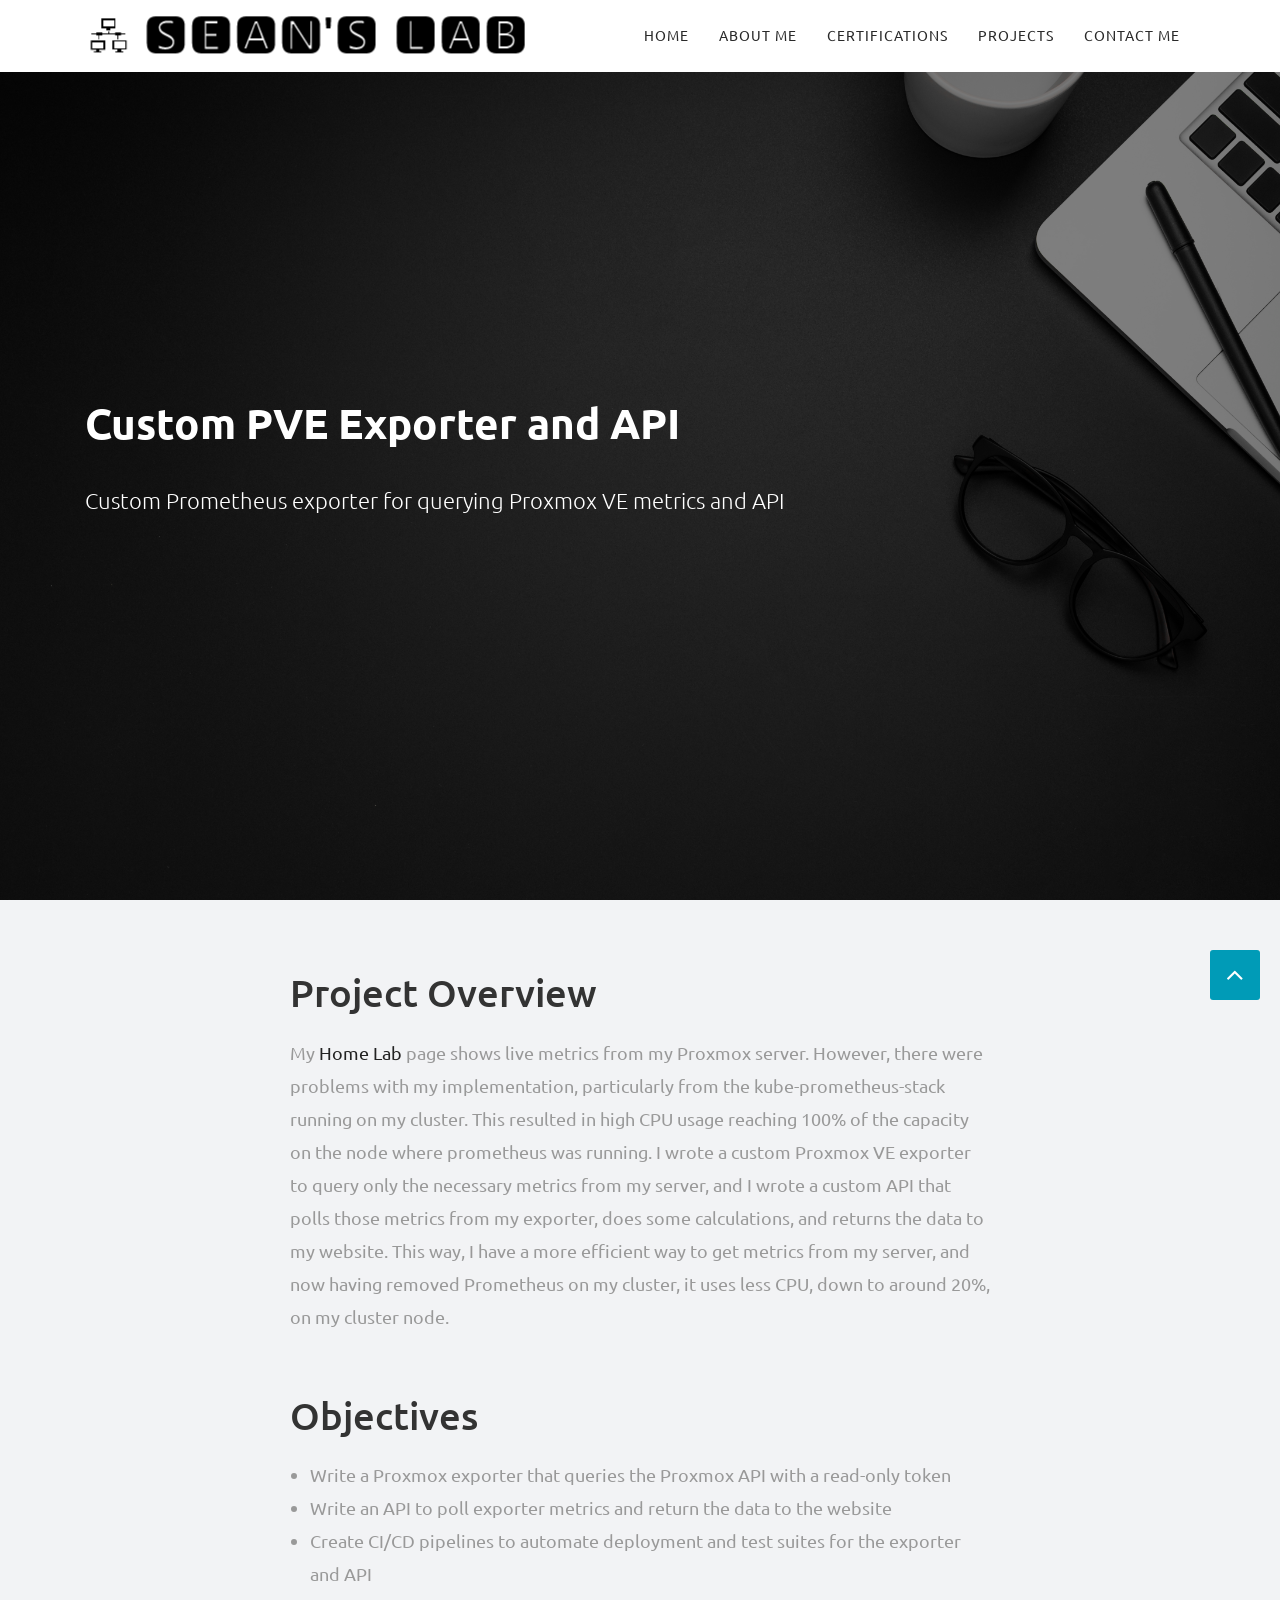
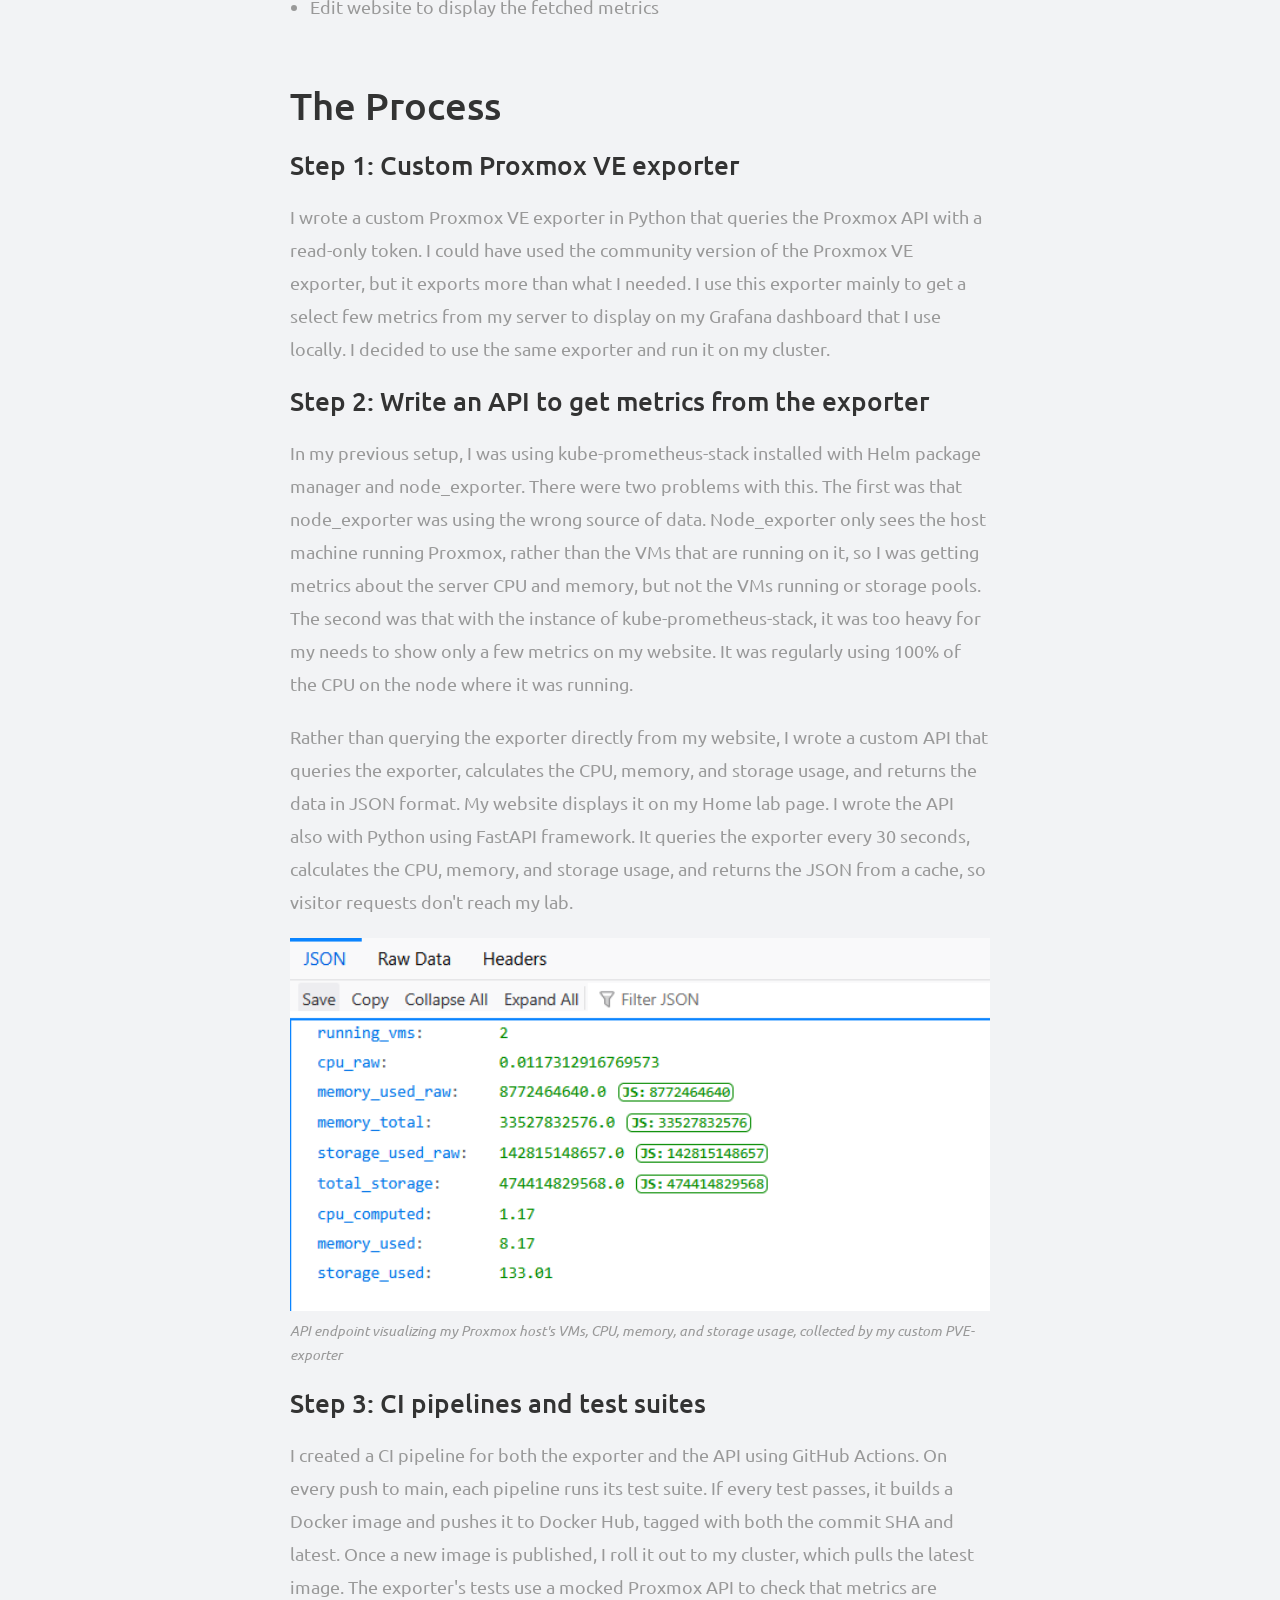
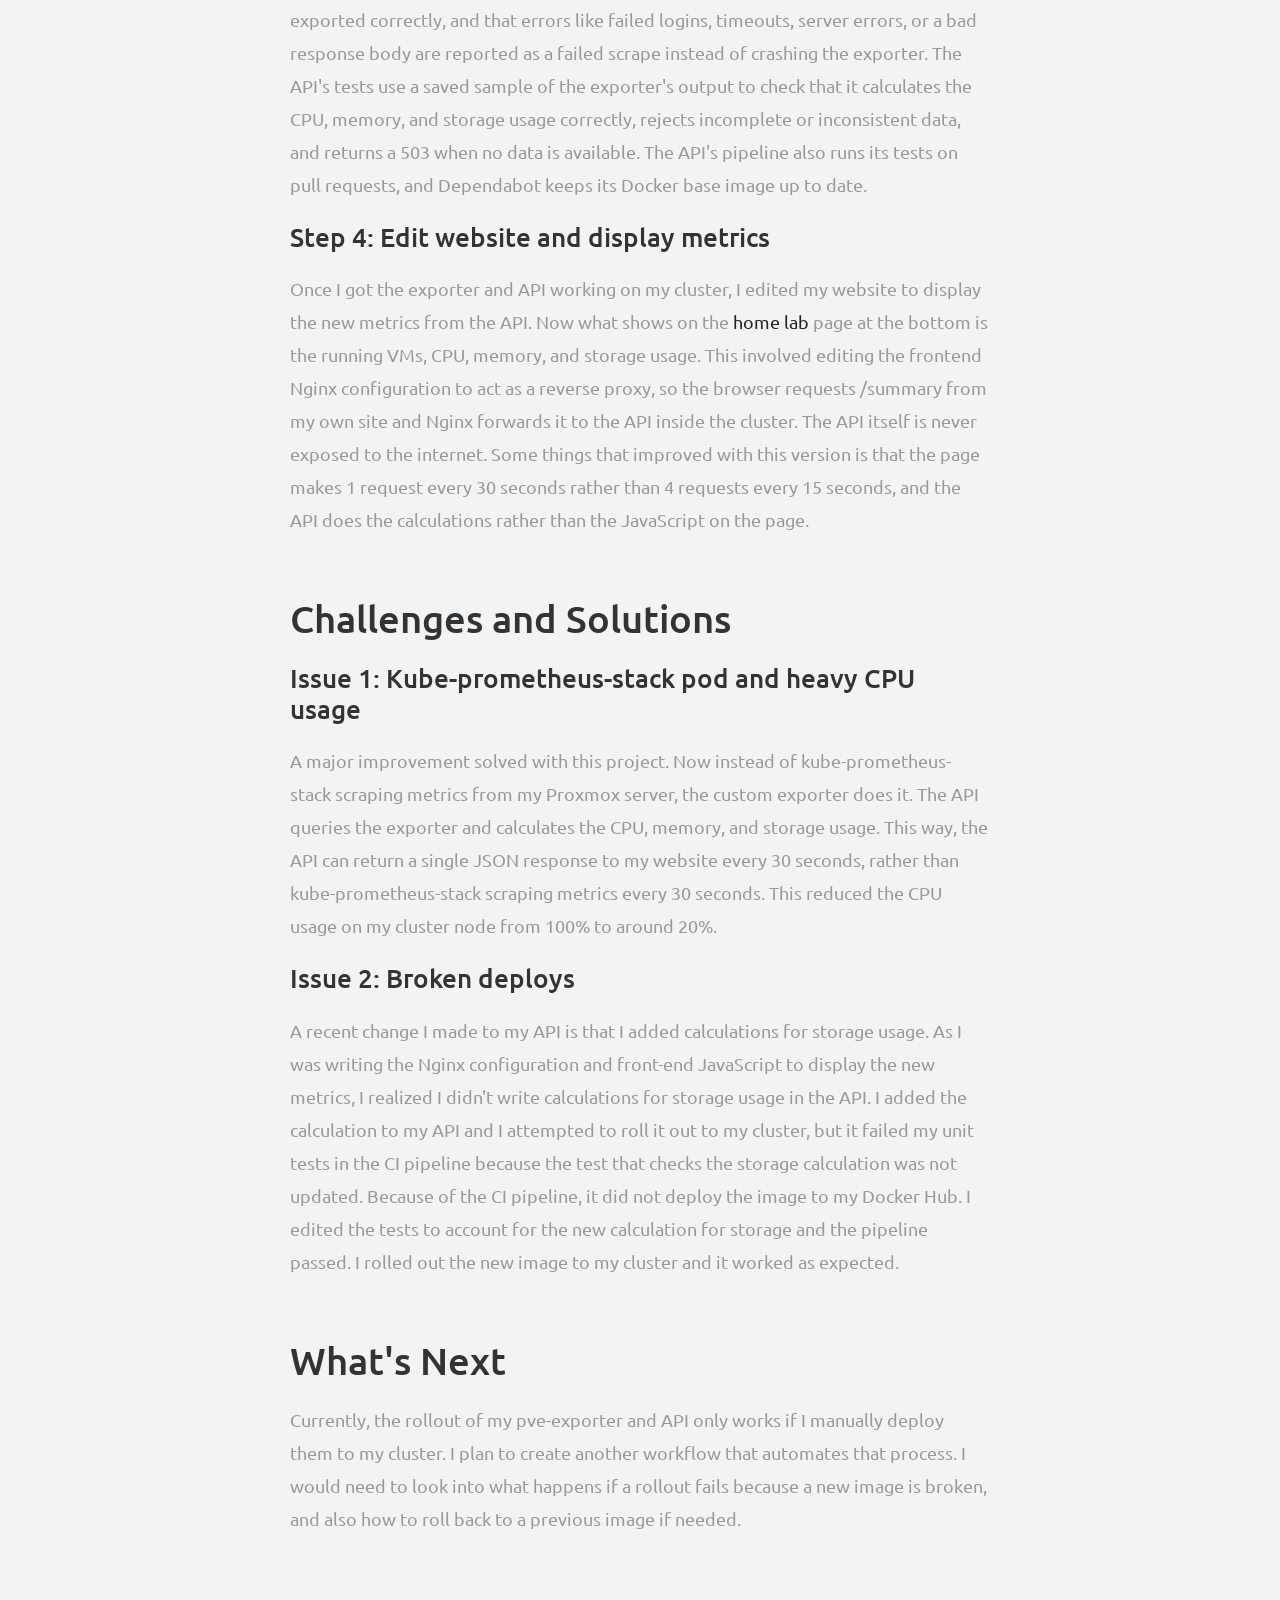
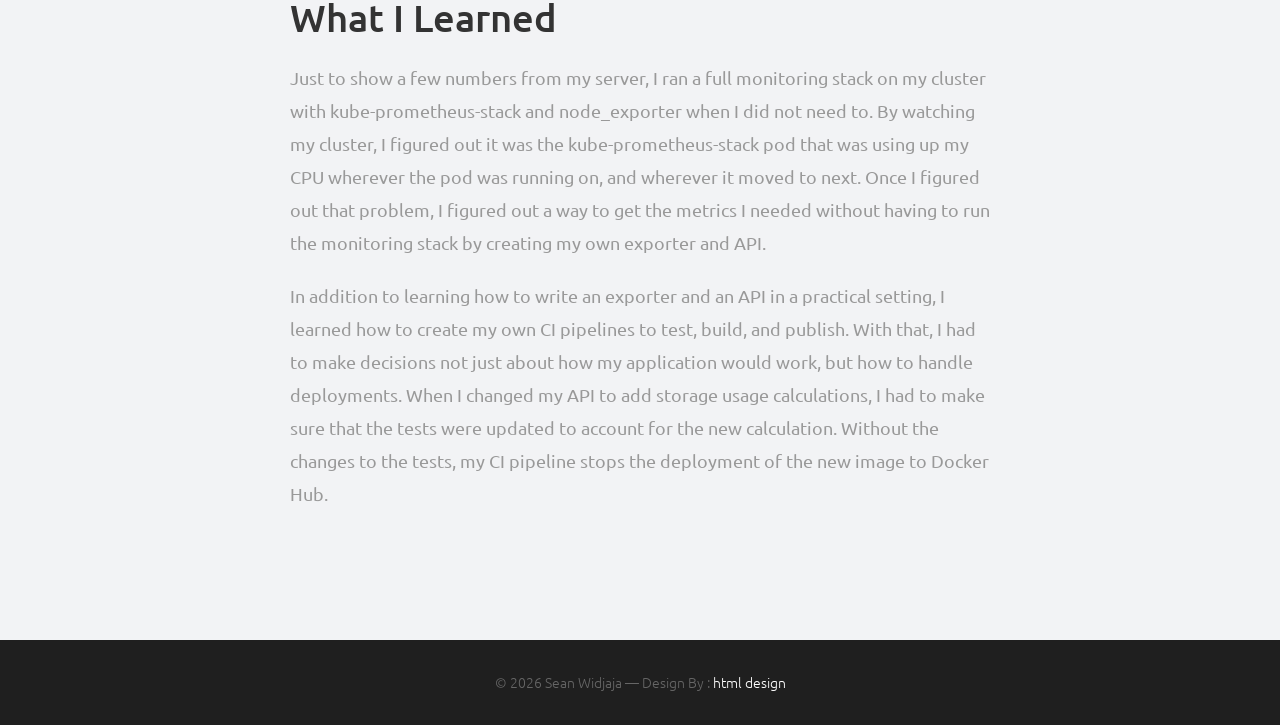
<file: projects/pve-exporter-api/index.html>
<!DOCTYPE html>
<html lang="en">

<head>

<!-- Basic -->
<meta charset="utf-8">
<meta http-equiv="X-UA-Compatible" content="IE=edge">

<!-- Mobile Metas -->
<meta name="viewport" content="width=device-width, initial-scale=1.0">

<!-- Site Metas -->
<title>Sean's Lab - Custom PVE Exporter and API</title>
<meta name="description" content="Writing a custom Prometheus exporter for Proxmox VE and a custom API to query the metrics
from the exporter to my website.">
<meta name="author" content="Sean Widjaja">

<!-- Site Icons -->
<link rel="shortcut icon" href="/images/wifi-router.ico" type="image/x-icon" />
<link rel="apple-touch-icon" href="/images/wifi-router.png">

<!-- Bootstrap CSS -->
<link rel="stylesheet" href="/css/bootstrap.min.css">
<!-- Site CSS -->
<link rel="stylesheet" href="/css/style.css">
<!-- Responsive CSS -->
<link rel="stylesheet" href="/css/responsive.css">
<!-- Custom CSS -->
<link rel="stylesheet" href="/css/custom.css">

<script src="/js/modernizr.js"></script> <!-- Modernizr -->

<!--[if lt IE 9]>
    <script src="https://oss.maxcdn.com/libs/html5shiv/3.7.0/html5shiv.js"></script>
    <script src="https://oss.maxcdn.com/libs/respond.js/1.4.2/respond.min.js"></script>
    <![endif]-->

</head>

<body id="page-top">

    <!-- LOADER -->
    <div id="preloader">
        <div class="loader">
            <span></span>
            <span></span>
            <span></span>
            <span></span>
        </div>
    </div><!-- end loader -->
    <!-- END LOADER -->

    <!-- Navigation -->
    <nav class="navbar navbar-expand-lg navbar-dark fixed-top" id="mainNav">
        <div class="container">
            <a class="navbar-brand js-scroll-trigger" href="/">
                <img class="img-fluid" src="/images/logo.png" alt="Sean's Lab home" />
            </a>
            <button class="navbar-toggler navbar-toggler-right" type="button" data-toggle="collapse"
                data-target="#navbarResponsive" aria-controls="navbarResponsive" aria-expanded="false"
                aria-label="Toggle navigation">
                Menu
                <i class="fa fa-bars"></i>
            </button>
            <div class="collapse navbar-collapse" id="navbarResponsive">
                <ul class="navbar-nav text-uppercase ml-auto">
                    <li class="nav-item">
                        <a class="nav-link js-scroll-trigger" href="/">Home</a>
                    </li>
                    <li class="nav-item">
                        <a class="nav-link js-scroll-trigger" href="/#about">About Me</a>
                    </li>
                    <li class="nav-item">
                        <a class="nav-link js-scroll-trigger" href="/#certifications">Certifications</a>
                    </li>
                    <li class="nav-item">
                        <a class="nav-link js-scroll-trigger" href="/projects/">Projects</a>
                    </li>
                    <li class="nav-item">
                        <a class="nav-link js-scroll-trigger" href="/#contact">Contact Me</a>
                    </li>
                </ul>
            </div>
        </div>
    </nav>

    <div id="home" class="ct-header ct-header--slider ct-slick-custom-dots">
        <div class="ct-slick-homepage" data-arrows="true" data-autoplay="false">
            <div class="ct-header tablex item" data-background="/uploads/banner.jpg">
                <div class="ct-u-display-tablex">
                    <div class="inner">
                        <div class="container">
                            <div class="row">
                                <div class="col-md-8 col-lg-8 slider-inner">
                                    <h1 class="big animated">Custom PVE Exporter and API</h1>
                                    <p class="animated">Custom Prometheus exporter for querying Proxmox VE metrics and API</p>
                                </div>
                            </div>
                        </div>
                    </div>
                </div>
            </div>
        </div><!-- .ct-slick-homepage -->
    </div><!-- .ct-header -->
    
    <div id="project-description" class="section lb">
        <div class="container">
            <div class="section-title text-center project-text">
                <h3>Project Overview</h3>
                <p>
                    My <a href="/projects/home-lab-server/">Home Lab</a> page shows live metrics from my Proxmox server. However, there were problems with my 
                    implementation, particularly from the kube-prometheus-stack running on my cluster. 
                    This resulted in high CPU usage reaching 100% of the capacity on the node where prometheus was running. 
                    I wrote a custom Proxmox VE exporter to query only the necessary metrics from my server, and I wrote a custom API
                    that polls those metrics from my exporter, does some calculations, and returns the data to my website. This way,
                    I have a more efficient way to get metrics from my server, and now having removed Prometheus on my cluster,
                    it uses less CPU, down to around 20%, on my cluster node.
                </p>
            </div>
        </div>
        <div class="container">
            <div class="section-title text-center project-text">
                <h3>Objectives</h3>
                <ul>
                    <li>Write a Proxmox exporter that queries the Proxmox API with a read-only token</li>
                    <li>Write an API to poll exporter metrics and return the data to the website</li>
                    <li>Create CI/CD pipelines to automate deployment and test suites for the exporter and API</li>
                    <li>Edit website to display the fetched metrics</li>
                </ul>
            </div>
        </div>
        <div class="container">
            <div class="section-title text-center project-text">
                <h3>The Process</h3>
                <h4>Step 1: Custom Proxmox VE exporter</h4>
                    <p>
                        I wrote a custom Proxmox VE exporter in Python that queries the Proxmox API with a read-only token. 
                        I could have used the community version of the Proxmox VE exporter, but it exports more than what I needed. I use this 
                        exporter mainly to get a select few metrics from my server to display on my Grafana dashboard that I use locally. I decided to 
                        use the same exporter and run it on my cluster. 
                    </p>
                <h4>Step 2: Write an API to get metrics from the exporter</h4>
                    <p>
                        In my previous setup, I was using kube-prometheus-stack installed with Helm package manager and node_exporter. 
                        There were two problems with this. The first was that node_exporter was using the wrong source of data. Node_exporter only 
                        sees the host machine running Proxmox, rather than the VMs that are running on it, so I was getting metrics about the server CPU and memory,
                        but not the VMs running or storage pools. The second was that with the instance of kube-prometheus-stack, it was too heavy for my needs to
                        show only a few metrics on my website. It was regularly using 100% of the CPU on the node where it was running. 
                    </p>
                    <p>
                        Rather than querying the exporter directly from my website, I wrote a custom API that queries the exporter, calculates the CPU, 
                        memory, and storage usage, and returns the data in JSON format. My website displays it on my Home lab page. 
                        I wrote the API also with Python using FastAPI framework. It queries the exporter every 30 seconds, 
                        calculates the CPU, memory, and storage usage, and returns the JSON from a cache, so visitor requests don't reach my lab. 
                    </p>

                <figure>
                    <img src="/images/api-screenshot.png" class="img-fluid"
                        alt="API screenshot showing my server's VMs, CPU, memory, and storage usage">
                    <figcaption>
                        API endpoint visualizing my Proxmox host's VMs, CPU, memory, and storage usage, collected by my custom PVE-exporter
                    </figcaption>
                </figure>
                <h4>Step 3: CI pipelines and test suites</h4>
                    <p>
                        I created a CI pipeline for both the exporter and the API using GitHub Actions. On every push to main, each pipeline runs its test
                        suite. If every test passes, it builds a Docker image and pushes it to Docker Hub, tagged with both the commit SHA and latest.
                        Once a new image is published, I roll it out to my cluster, which pulls the latest image. The exporter's tests use a mocked Proxmox API
                        to check that metrics are exported correctly, and that errors like failed logins, timeouts, server errors, or a bad response body are 
                        reported as a failed scrape instead of crashing the exporter. The API's tests use a saved sample of the exporter's output to check that 
                        it calculates the CPU, memory, and storage usage correctly, rejects incomplete or inconsistent data, and returns a 503 when no data is 
                        available. The API's pipeline also runs its tests on pull requests, and Dependabot keeps its Docker base image up to date.
                    </p>
                <h4>Step 4: Edit website and display metrics</h4>
                    <p>
                        Once I got the exporter and API working on my cluster, I edited my website to display the new metrics from the API. Now what shows
                        on the <a href="/projects/home-lab-server/">home lab</a> page at the bottom is the running VMs, CPU, memory, and storage usage. 
                        This involved editing the frontend Nginx configuration to act as a reverse proxy, so the browser requests /summary from my own
                        site and Nginx forwards it to the API inside the cluster. The API itself is never exposed to the internet. Some things that improved
                        with this version is that the page makes 1 request every 30 seconds rather than 4 requests every 15 seconds, and the API does
                        the calculations rather than the JavaScript on the page. 
                    </p>
            </div>
        </div>
        <div class="container">
            <div class="section-title text-center project-text">
                <h3>Challenges and Solutions</h3>
                <h4>Issue 1: Kube-prometheus-stack pod and heavy CPU usage</h4>
                    <p>
                        A major improvement solved with this project. Now instead of kube-prometheus-stack scraping metrics from my Proxmox server, 
                        the custom exporter does it. The API queries the exporter and calculates the CPU, memory, and storage usage. This way, 
                        the API can return a single JSON response to my website every 30 seconds, rather than kube-prometheus-stack scraping metrics every
                        30 seconds. This reduced the CPU usage on my cluster node from 100% to around 20%.
                    </p>
                <h4>Issue 2: Broken deploys</h4>
                    <p>
                        A recent change I made to my API is that I added calculations for storage usage. As I was writing the Nginx configuration and
                        front-end JavaScript to display the new metrics, I realized I didn't write calculations for storage usage in the API. 
                        I added the calculation to my API and I attempted to roll it out to my cluster, but it failed my unit tests in the CI pipeline
                        because the test that checks the storage calculation was not updated. Because of the CI pipeline, it did not deploy the
                        image to my Docker Hub. I edited the tests to account for the new calculation for storage and the pipeline passed.
                        I rolled out the new image to my cluster and it worked as expected. 
                    </p>
            </div>
        </div>
        <div class="container">
            <div class="section-title text-center project-text">
                <h3>What's Next</h3>
                <p>
                    Currently, the rollout of my pve-exporter and API only works if I manually deploy them to my cluster. I 
                    plan to create another workflow that automates that process. I would need to look into what happens if a rollout fails because 
                    a new image is broken, and also how to roll back to a previous image if needed. 
                </p>
            </div>
        </div>
        <div class="container">
            <div class="section-title text-center project-text">
                <h3>What I Learned</h3>
                <p>
                    Just to show a few numbers from my server, I ran a full monitoring stack on my cluster with kube-prometheus-stack and node_exporter 
                    when I did not need to. By watching my cluster, I figured out it was the kube-prometheus-stack pod that was using up my CPU wherever
                    the pod was running on, and wherever it moved to next. Once I figured out that problem, I figured out a way to get the metrics I needed
                    without having to run the monitoring stack by creating my own exporter and API.
                </p>
                <p>
                    In addition to learning how to write an exporter and an API in a practical setting, I
                    learned how to create my own CI pipelines to test, build, and publish. With that, I had to make decisions not just about
                    how my application would work, but how to handle deployments. When I changed my API to add storage usage calculations, 
                    I had to make sure that the tests were updated to account for the new calculation. Without the changes to the tests, my CI pipeline
                    stops the deployment of the new image to Docker Hub. 
                </p>
            </div>
        </div>
    </div>

    <div class="copyrights">
        <div class="container">
            <div class="footer-distributed">
                <div class="footer-left">
                    <p class="footer-company-name">&copy; 2026 Sean Widjaja &mdash; Design By :
                        <a href="https://html.design/">html design</a>
                    </p>
                </div>
            </div>
        </div><!-- end container -->
    </div><!-- end copyrights -->

    <a href="#" id="scroll-to-top" class="dmtop global-radius"><i class="fa fa-angle-up"></i></a>

    <!-- ALL JS FILES -->
    <script src="/js/all.js"></script>
    <script src="/js/jquery.easing.1.3.js"></script>
    <script src="/js/parallaxie.js"></script>
    <script src="/js/slick.min.js"></script>
    <script src="/js/animated-slider.js"></script>
    <script src="/js/jqBootstrapValidation.js"></script>
    <script src="/js/custom.js"></script>

</body>

</html>
</file>
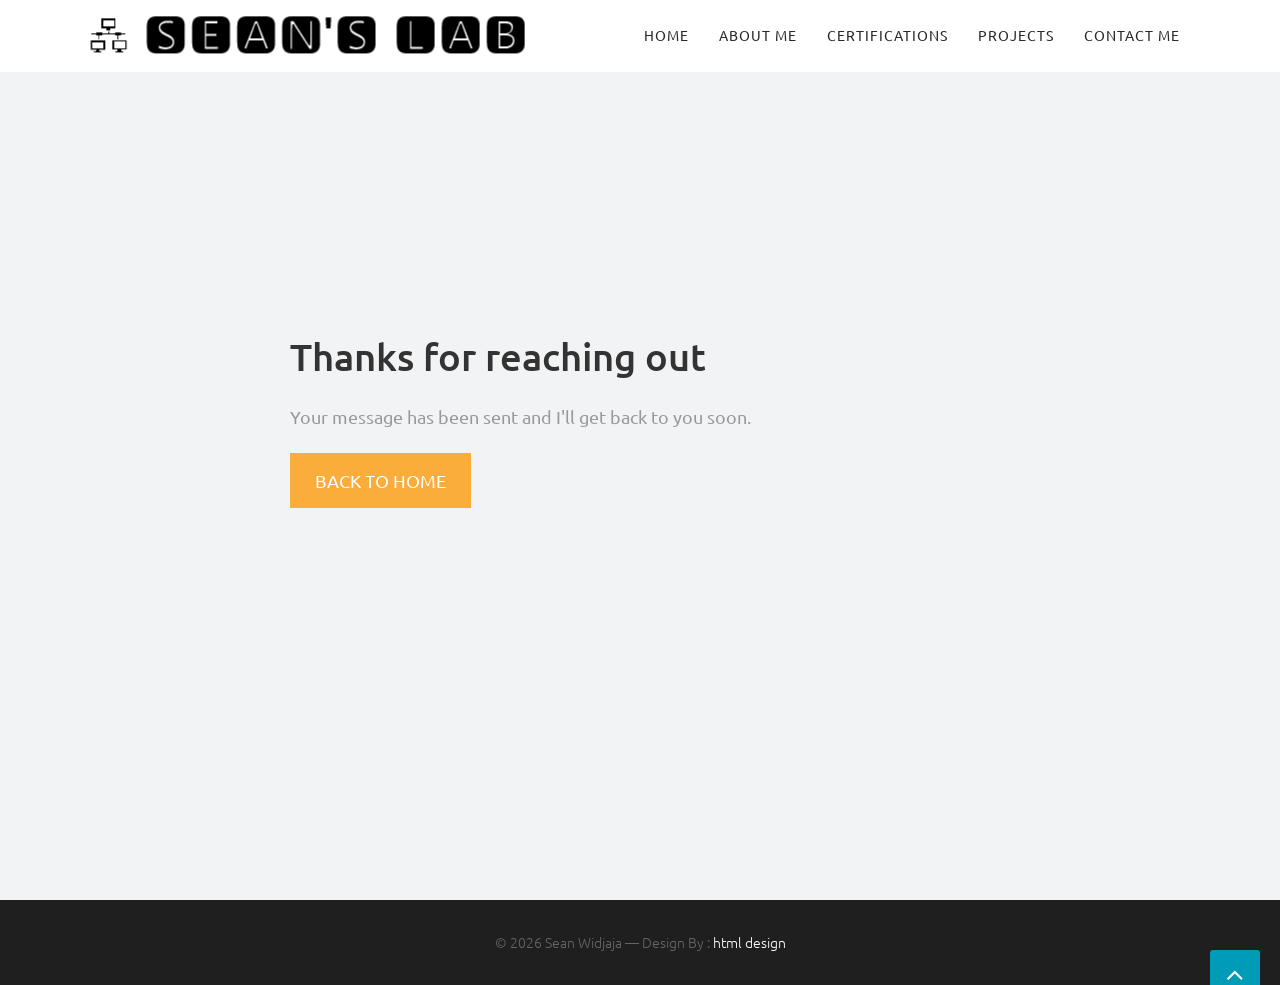
<file: thank-you.html>
<!DOCTYPE html>
<html lang="en">

<head>
    <!-- Basic -->
    <meta charset="utf-8">
    <meta http-equiv="X-UA-Compatible" content="IE=edge">

    <!-- Mobile Metas -->
    <meta name="viewport" content="width=device-width, initial-scale=1.0">

    <!-- Site Metas -->
    <title>Sean's Lab - Message Sent</title>
    <meta name="author" content="Sean Widjaja">
    <meta name="robots" content="noindex">

    <!-- Site Icons -->
    <link rel="shortcut icon" href="/images/wifi-router.ico" type="image/x-icon" />
    <link rel="apple-touch-icon" href="/images/wifi-router.png">

    <!-- Bootstrap CSS -->
    <link rel="stylesheet" href="/css/bootstrap.min.css">
    <!-- Site CSS -->
    <link rel="stylesheet" href="/css/style.css">
    <!-- Responsive CSS -->
    <link rel="stylesheet" href="/css/responsive.css">
    <!-- Custom CSS -->
    <link rel="stylesheet" href="/css/custom.css">

    <script src="/js/modernizr.js"></script> <!-- Modernizr -->

    <!--[if lt IE 9]>
    <script src="https://oss.maxcdn.com/libs/html5shiv/3.7.0/html5shiv.js"></script>
    <script src="https://oss.maxcdn.com/libs/respond.js/1.4.2/respond.min.js"></script>
    <![endif]-->

</head>

<body id="page-top">

    <!-- LOADER -->
    <div id="preloader">
        <div class="loader">
            <span></span>
            <span></span>
            <span></span>
            <span></span>
        </div>
    </div><!-- end loader -->
    <!-- END LOADER -->

    <!-- Navigation -->
    <nav class="navbar navbar-expand-lg navbar-dark fixed-top" id="mainNav">
        <div class="container">
            <a class="navbar-brand js-scroll-trigger" href="/">
                <img class="img-fluid" src="/images/logo.png" alt="Sean's Lab home" />
            </a>
            <button class="navbar-toggler navbar-toggler-right" type="button" data-toggle="collapse"
                data-target="#navbarResponsive" aria-controls="navbarResponsive" aria-expanded="false"
                aria-label="Toggle navigation">
                Menu
                <i class="fa fa-bars"></i>
            </button>
            <div class="collapse navbar-collapse" id="navbarResponsive">
                <ul class="navbar-nav text-uppercase ml-auto">
                    <li class="nav-item">
                        <a class="nav-link js-scroll-trigger" href="/">Home</a>
                    </li>
                    <li class="nav-item">
                        <a class="nav-link js-scroll-trigger" href="/#about">About Me</a>
                    </li>
                    <li class="nav-item">
                        <a class="nav-link js-scroll-trigger" href="/#certifications">Certifications</a>
                    </li>
                    <li class="nav-item">
                        <a class="nav-link js-scroll-trigger" href="/projects/">Projects</a>
                    </li>
                    <li class="nav-item">
                        <a class="nav-link js-scroll-trigger" href="/#contact">Contact Me</a>
                    </li>
                </ul>
            </div>
        </div>
    </nav>

    <div id="thank-you" class="section lb">
        <div class="container">
            <div class="section-title text-center project-text">
                <h3>Thanks for reaching out</h3>
                <p>Your message has been sent and I'll get back to you soon.</p>
                <p><a class="btn-new from-middle" href="/">Back to Home</a></p>
            </div>
        </div>
    </div>

    <div class="copyrights">
        <div class="container">
            <div class="footer-distributed">
                <div class="footer-left">
                    <p class="footer-company-name">&copy; 2026 Sean Widjaja &mdash; Design By :
                        <a href="https://html.design/">html design</a>
                    </p>
                </div>
            </div>
        </div><!-- end container -->
    </div><!-- end copyrights -->

    <a href="#" id="scroll-to-top" class="dmtop global-radius"><i class="fa fa-angle-up"></i></a>

    <!-- ALL JS FILES -->
    <script src="/js/all.js"></script>
    <script src="/js/jquery.easing.1.3.js"></script>
    <script src="/js/parallaxie.js"></script>
    <script src="/js/slick.min.js"></script>
    <script src="/js/animated-slider.js"></script>
    <script src="/js/jqBootstrapValidation.js"></script>
    <script src="/js/custom.js"></script>

</body>

</html>
</file>
<file: css/style.css>
/*------------------------------------------------------------------
    Version: 1.0
-------------------------------------------------------------------*/

/*------------------------------------------------------------------
    IMPORT FONTS
-------------------------------------------------------------------*/

@import url('https://fonts.googleapis.com/css?family=Ubuntu:300,300i,400,400i,500,500i,700,700i');

/*------------------------------------------------------------------
    IMPORT FILES
-------------------------------------------------------------------*/

@import url(animate.css);
@import url(slick.min.css);
@import url(animated-slider.css);
@import url(font-awesome.min.css);

/*------------------------------------------------------------------
    SKELETON
-------------------------------------------------------------------*/

body {
	--def: #ffffff; 	
	--inv: #009bb7;
    color: #999999;
    font-size: 14px;
    font-family: 'Ubuntu', sans-serif;
    line-height: 1.80857;
}

html, body{
	height: 100%;
}

body.demos .section {
    background: url(../images/bg.png) repeat top center #f2f3f5;
}

body.demos .section-title img {
    max-width: 280px;
    display: block;
    margin: 10px auto;
}

body.demos .service-widget h3 , .service-widget h4{
    border-bottom: 1px solid #ededed;
    font-size: 18px;
    padding: 20px 0;
    background-color: #ffffff;
}

body.demos .service-widget {
    margin: 0 0 30px;
    padding: 30px;
    background-color: #fff
}

body.demos .container-fluid {
    max-width: 1080px
}

a {
    color: #1f1f1f;
    text-decoration: none !important;
    outline: none !important;
    -webkit-transition: all .3s ease-in-out;
    -moz-transition: all .3s ease-in-out;
    -ms-transition: all .3s ease-in-out;
    -o-transition: all .3s ease-in-out;
    transition: all .3s ease-in-out;
}

h1,
h2,
h3,
h4,
h5,
h6 {
    letter-spacing: 0;
    font-weight: normal;
    position: relative;
    padding: 0 0 10px 0;
    font-weight: normal;
    line-height: 120% !important;
    color: #333333;
    margin: 0
}

h1 {
    font-size: 24px
}

h2 {
    font-size: 22px
}

h3 {
    font-size: 18px
}

h4 {
    font-size: 16px
}

h5 {
    font-size: 14px
}

h6 {
    font-size: 13px
}

h1 a,
h2 a,
h3 a,
h4 a,
h5 a,
h6 a {
    color: #212121;
    text-decoration: none!important;
    opacity: 1
}

h1 a:hover,
h2 a:hover,
h3 a:hover,
h4 a:hover,
h5 a:hover,
h6 a:hover {
    opacity: .8
}

a {
    color: #222222;
    text-decoration: none;
    outline: none;
}

a,
.btn {
    text-decoration: none !important;
    outline: none !important;
    -webkit-transition: all .3s ease-in-out;
    -moz-transition: all .3s ease-in-out;
    -ms-transition: all .3s ease-in-out;
    -o-transition: all .3s ease-in-out;
    transition: all .3s ease-in-out;
}

.btn-custom {
    margin-top: 20px;
    background-color: transparent !important;
    border: 2px solid #ddd;
    padding: 12px 40px;
    font-size: 16px;
}

.lead {
    font-size: 18px;
    line-height: 30px;
    color: #767676;
    margin: 0;
    padding: 0;
}

blockquote {
    margin: 20px 0 20px;
    padding: 30px;
}

ul, li, ol{
	margin: 0px;
	list-style: none;
	padding: 0px;
}


/*------------------------------------------------------------------
    WP CORE
-------------------------------------------------------------------*/

.first {
    clear: both
}

.last {
    margin-right: 0
}

.alignnone {
    margin: 5px 20px 20px 0;
}

.aligncenter,
div.aligncenter {
    display: block;
    margin: 5px auto 5px auto;
}

.alignright {
    float: right;
    margin: 10px 0 20px 20px;
}

.alignleft {
    float: left;
    margin: 10px 20px 20px 0;
}

a img.alignright {
    float: right;
    margin: 10px 0 20px 20px;
}

a img.alignnone {
    margin: 10px 20px 20px 0;
}

a img.alignleft {
    float: left;
    margin: 10px 20px 20px 0;
}

a img.aligncenter {
    display: block;
    margin-left: auto;
    margin-right: auto
}

.wp-caption {
    background: #fff;
    border: 1px solid #f0f0f0;
    max-width: 96%;
    /* Image does not overflow the content area */
    padding: 5px 3px 10px;
    text-align: center;
}

.wp-caption.alignnone {
    margin: 5px 20px 20px 0;
}

.wp-caption.alignleft {
    margin: 5px 20px 20px 0;
}

.wp-caption.alignright {
    margin: 5px 0 20px 20px;
}

.wp-caption img {
    border: 0 none;
    height: auto;
    margin: 0;
    max-width: 98.5%;
    padding: 0;
    width: auto;
}

.wp-caption p.wp-caption-text {
    font-size: 11px;
    line-height: 17px;
    margin: 0;
    padding: 0 4px 5px;
}


/* Text meant only for screen readers. */

.screen-reader-text {
    clip: rect(1px, 1px, 1px, 1px);
    position: absolute !important;
    height: 1px;
    width: 1px;
    overflow: hidden;
}

.screen-reader-text:focus {
    background-color: #f1f1f1;
    border-radius: 3px;
    box-shadow: 0 0 2px 2px rgba(0, 0, 0, 0.6);
    clip: auto !important;
    color: #21759b;
    display: block;
    font-size: 14px;
    font-size: 0.875rem;
    font-weight: bold;
    height: auto;
    left: 5px;
    line-height: normal;
    padding: 15px 23px 14px;
    text-decoration: none;
    top: 5px;
    width: auto;
    z-index: 100000;
    /* Above WP toolbar. */
}


/*------------------------------------------------------------------
    HEADER
-------------------------------------------------------------------*/

.navbar-dark{
	background: #ffffff;
}

.navbar-dark .navbar-nav .nav-link{
	color: #292929;
	letter-spacing: 1px;
	font-size: 14px;
	position: relative;
	padding: 10px 15px;
	border-radius: 50px;
}
.navbar-dark .navbar-nav .nav-link:hover, .navbar-dark .navbar-nav .nav-link:focus{
	color: #ffffff;
	background: #faad3b
}
.navbar-dark .navbar-nav .nav-link.active{
	background: #009bb7;
}
.navbar-dark .navbar-nav .nav-link::after {
    content: '';
    width: 0;
    height: 3px;
    background: #ffffff;
    position: absolute;
    bottom: 0;
    left: 0;
	right: 0;
	text-align: center;
	margin: 0 auto;
    border-radius: 0px;
    -webkit-transition: all .5s;
    transition: all .5s;
    z-index: -1;
}
.navbar-dark .navbar-nav .nav-link.active::after {
	width: 50%;
}

/**new-btn**/

.btn-new {		
	position: relative;	
	padding: 11px 25px;
	font-size: 18px;
	border: none;
	color: var(--inv);
	letter-spacing: 0px;
	text-transform: uppercase;
	transition: all 600ms cubic-bezier(0.77, 0, 0.175, 1);	
	cursor: pointer;
	background: #faad3b;
	color: #ffffff;
	display: inline-block;
	-webkit-user-select: none;
	   -moz-user-select: none;
	    -ms-user-select: none;
	        user-select: none;
}

.btn-new:before, .btn-new:after {
	content: '';
	position: absolute;	
	transition: inherit;
	z-index: -1;
}

.btn-new:hover {
	color: var(--def);
	transition-delay: .6s;
}

.btn-new:hover:before {
	transition-delay: 0s;
}

.btn-new:hover:after {
	background: var(--inv);
	transition-delay: .4s;
}

/* From Middle */

.from-middle:before {
	top: 0;
	left: 50%;
	height: 100%;
	width: 0;
	border: 1px solid var(--inv);
	border-left: 0;
	border-right: 0;
}

.from-middle:after {
	bottom: 0;
	left: 0;
	height: 0;
	width: 100%;
	background: var(--inv);
}

.from-middle:hover:before {
	left: 0;
	width: 100%;
}

.from-middle:hover:after {
	top: 0;
	height: 100%;
}


/*------------------------------------------------------------------
    SECTIONS
-------------------------------------------------------------------*/

.main-banner{
	height: 100%;
	position: relative;
}

.main-banner{
	display: table;
    width: 100%;
	text-align: center;
}
.main-banner::after {
    content: " ";
    position: absolute;
    top: 0;
    bottom: 0;
    left: 0;
    right: 0;
    background-color: #000;
    z-index: 0;
    opacity: .6;
}
.heading{
	color: #fff;
	display: table-cell;
	vertical-align: middle;
	position: relative;
	z-index: 1;
}
.heading h1{
	color: #ffffff;
	font-weight: 700;
	font-size: 62px;
	text-transform: uppercase;
}
.heading p{
	font-size: 18px;
	padding: 20px 0px;
}

.heading h3{
	color: ffffff;
}

.heading h4{
	color: ffffff;
}

.cd-words-wrapper {
  display: inline-block;
  position: relative;
  text-align: left;
}
.cd-words-wrapper b {
  display: inline-block;
  position: absolute;
  white-space: nowrap;
  left: 0;
  top: 0;
}
.cd-words-wrapper b.is-visible {
  position: relative;
}
.no-js .cd-words-wrapper b {
  opacity: 0;
}
.no-js .cd-words-wrapper b.is-visible {
  opacity: 1;
}

/* -------------------------------- 

xclip 

-------------------------------- */
.cd-headline.clip span {
  display: inline-block;
  padding: .2em 0;
  color: #ffffff;
  font-size: 30px;
}
.cd-headline.clip span b{
	text-transform: uppercase;
}
.cd-headline.clip .cd-words-wrapper {
  overflow: hidden;
  vertical-align: top;
}
.cd-headline.clip .cd-words-wrapper::after {
  /* line */
  content: '';
  position: absolute;
  top: 0;
  right: 0;
  width: 2px;
  height: 100%;
  background-color: #aebcb9;
}
.cd-headline.clip b {
  opacity: 0;
}
.cd-headline.clip b.is-visible {
  opacity: 1;
}


#mainNav.navbar-shrink {
    padding-top: 10px;
    padding-bottom: 10px;
    background-color: #ffffff;
	border-bottom: 4px solid #faad3b;
}

/* Pages with no hero banner: the fixed navbar overlays the top of the
   section, so clear its 72px and center the content in the viewport. */
#not-found,
#thank-you {
    min-height: 100vh;
    display: flex;
    align-items: center;
    padding-top: 72px;
}

#clouds{
	margin-top: -5%;
	position: relative;
	z-index: 1;
}
#clouds path {
    fill: #ffffff;
    bottom: -10px;
    overflow: hidden;
    stroke: #ffffff;
}

.section {
    display: block;
    position: relative;
    overflow: hidden;
    padding: 70px 0;
}

.noover {
    overflow: visible;
}

.noover .btn-dark {
    border: 0 !important;
}

.nopad {
    padding: 0;
}

.nopadtop {
    padding-top: 0;
}

.section.wb {
    background-color: #ffffff;
}

.section.lb {
    background-color: #f2f3f5;
}

.section.db {
    background-color: #111111;
}

.section.color1 {
    background-color: #448AFF;
}

.first-section {
    display: block;
    position: relative;
    overflow: hidden;
    padding: 16em 0 13em;
}

.first-section h2 {
    color: #ffffff;
    font-size: 68px;
    font-weight: 300;
    text-transform: capitalize;
    display: block;
    margin: 0;
    padding: 0 0 30px;
    position: relative;
}

.first-section .lead {
    font-size: 21px;
    font-weight: 300;
    padding: 0 0 40px;
    margin: 0;
    line-height: inherit;
    color: #ffffff;
}

.macbookright {
    width: 980px;
    position: absolute;
    right: -15%;
    bottom: -6%;
}

.section-title {
    display: block;
    position: relative;
    margin-bottom: 60px;
}

.section-title p {
    color: #999;
    font-weight: 400;
    font-size: 18px;
    line-height: 33px;
    margin: 0;
    max-width: 50%;
    margin: 0 auto;
}

.section-title h3 {
    font-size: 38px;
    font-weight: 500;
    line-height: 62px;
    margin: 0 0 25px;
    padding: 0;
    text-transform: none;
}

.section-title h4 {
    font-size: 26px;
    font-weight: 500;
    line-height: 62px;
    margin: 0 0 25px;
    padding: 0;
    text-transform: none;
}

.section-title.project-text h3,
.section-title.project-text h4,
.section-title.project-text p,
.section-title.project-text ul,
.section-title.project-text figure {
    text-align: left;
    max-width: 700px;
    margin-left: auto;
    margin-right: auto;
    margin-bottom: 20px;
}

.section-title.project-text ul {
    list-style: disc outside;
    padding-left: 20px;
}

.section-title.project-text li {
    list-style: disc outside;
    color: #999;
    font-weight: 400;
    font-size: 18px;
    line-height: 33px;
}

.section.colorsection p,
.section.colorsection h3,
.section.db h3 {
    color: #ffffff;
}

.section-title.project-text figure img {
    width: 100%;
    height: auto;
    display: block;
}

.section-title.project-text figcaption {
    font-size: 14px;
    line-height: 24px;
    font-style: italic;
    color: #999;
    padding-top: 8px;
}



.big{
	font-size: 28px;
}




.right-box-pro{
	position: relative;
}
.right-box-pro img{
	z-index: 2;
}
.right-box-pro::before {
    
}

.fat-ab{}






.services-inner-box{
	padding: 15px;
	background: #ffffff;
	margin-bottom: 30px;
	text-align: center;
	position: relative;
	overflow: hidden;
}
.services-inner-box::before {
	content: "";
	position: absolute;
	background: #faad3b;
	width: 0;
	height: 0;
	top: 50%;
	left: 50%;
	border-radius: 50%;
	-webkit-transform: translate(-50%, -50%) scale(0);
	transform: translate(-50%, -50%) scale(0);
	transition: -webkit-transform calc(var(--photoboxAnimationDuration, .8s) / 2) ease;
	transition: transform calc(var(--photoboxAnimationDuration, .8s) / 2) ease;
	transition: transform calc(var(--photoboxAnimationDuration, .8s) / 2) ease, -webkit-transform calc(var(--photoboxAnimationDuration, .8s) / 2) ease;
	-webkit-transition: all .5s ease-in-out;
    -moz-transition: all .5s ease-in-out;
    -ms-transition: all .5s ease-in-out;
    -o-transition: all .5s ease-in-out;
    transition: all .5s ease-in-out;
	z-index: 0;
}
.services-inner-box:hover::before{
	width: 100%;
	height: 100%;
	-webkit-transform: translate(-50%, -50%) scale(4);
	transform: translate(-50%, -50%) scale(4);
	transition-duration: var(--photoboxAnimationDuration, .8s);
	-webkit-transition: all .5s ease-in-out;
    -moz-transition: all .5s ease-in-out;
    -ms-transition: all .5s ease-in-out;
    -o-transition: all .5s ease-in-out;
    transition: all .5s ease-in-out;
}

.ser-icon{
	width: 90px;
	height: 90px;
	text-align: center;
	line-height: 90px;
	margin: 0 auto;
	margin-bottom: 20px;
	background: #009bb7;
	position: relative;
	z-index: 1;
}
.ser-icon i{
	font-size: 50px;
	color: #ffffff;
	position: relative;
	z-index: 1;
}
.icon-image{
    width: 60px;
	height: 60px;
}
.services-inner-box h2{
	font-size: 22px;
	font-weight: 500;
	position: relative;
	z-index: 1;
}

.services-inner-box p{
	font-size: 14px;
	position: relative;
	z-index: 1;
}

.services-inner-box:hover h2{
	color: #ffffff;
}
.services-inner-box:hover p{
	color: #ffffff;
}


/*------------------------------------------------------------------
    PORTFOLIO
-------------------------------------------------------------------*/

.item-h2,
.item-h1 {
    height: 100% !important;
    height: auto !important;
}

.isotope-item {
    z-index: 2;
    padding: 0;
}

.isotope-hidden.isotope-item {
    pointer-events: none;
    z-index: 1;
}

.isotope,
.isotope .isotope-item {
    /* change duration value to whatever you like */
    -webkit-transition-duration: 0.8s;
    -moz-transition-duration: 0.8s;
    transition-duration: 0.8s;
}

.isotope {
    -webkit-transition-property: height, width;
    -moz-transition-property: height, width;
    transition-property: height, width;
}

.isotope .isotope-item {
    -webkit-transition-property: -webkit-transform, opacity;
    -moz-transition-property: -moz-transform, opacity;
    transition-property: transform, opacity;
}

.portfolio-filter ul {
    padding: 0;
    z-index: 2;
    display: block;
    position: relative;
    margin: 0;
}

.portfolio-filter ul li {
    border-radius: 0;
    display: inline-block;
    margin: 0 5px 0 0;
    text-decoration: none;
    text-transform: uppercase;
    vertical-align: middle;
}

.portfolio-filter ul li:last-child:after {
    content: "";
}

.portfolio-filter ul li .btn-dark {
    box-shadow: none;
    background-color: transparent;
    border: 1px solid #e6e7e6 !important;
    color: #1f1f1f;
    font-weight: 400;
    font-size: 13px;
    padding: 10px 30px;
}

.da-thumbs {
    list-style: none;
    position: relative;
    padding: 0;
}

.da-thumbs .pitem {
    margin: 0;
    padding: 15px;
    position: relative;
}

.da-thumbs .pitem a,
.da-thumbs .pitem a img {
    display: block;
    position: relative;
}

.da-thumbs .pitem a {
    overflow: hidden;
}

.da-thumbs .pitem a div {
    position: absolute;
    background-color: rgba(0, 0, 0, 0.8);
    width: 100%;
    height: 100%;
}

.da-thumbs .pitem a div h3 {
    display: block;
    color: #ffffff;
    font-size: 20px;
    padding: 30px 15px;
    text-transform: capitalize;
    font-weight: normal;
}

.da-thumbs .pitem a div h3 small {
    display: block;
    color: #ffffff;
    margin-top: 5px;
    font-size: 13px;
    font-weight: 300;
}

.da-thumbs .pitem a div i {
    background-color: #1f1f1f;
    position: absolute;
    color: #ffffff !important;
    bottom: 0;
    font-size: 15px;
    z-index: 12;
    right: 0;
    width: 40px;
    height: 40px;
    line-height: 40px;
    text-align: center;
}


/*------------------------------------------------------------------
    TESTIMONIALS
-------------------------------------------------------------------*/

.logos img {
    margin: auto;
    display: block;
    text-align: center;
    width: 100%;
    opacity: 0.3;
}

.logos img:hover {
    opacity: 0.5;
}

.desc i {
    color: #ffffff;
    font-size: 37px;
    vertical-align: middle;
    margin-right: 12px;
}

.desc {
    padding: 30px;
    position: relative;
    background: #009bb7;
    border: 10px solid #faad3b;
}

.testi-meta {
    display: inline-block;
    margin-top: 20px;
	text-align: center;
}

.testimonial h4 {
    font-size: 18px;
    color: #333333;
    padding: 13px 0 0;
}

.testimonial img {
    max-width: 55px;
	margin: 0 auto;
}

.testimonial small {
    margin-top: 7px;
    font-size: 16px;
    display: block;
}

.testimonial {
    background-color: transparent;
	max-width: 786px;
	margin: 0 auto;
	text-align: center;
	width: 100%;
}

.testimonial h3 {
    padding: 0 0 10px;
    font-size: 20px;
    font-weight: 600;
	color: #292929;
}

.testimonial small,
.testimonial .lead {
    background-color: transparent;
    color: #ffffff;
    display: block;
    font-size: 16px;
    font-style: normal;
    line-height: 30px;
    margin: 0;
    padding: 0;
    position: relative;
}

.testimonial p:after {
    display: none;
}


/*------------------------------------------------------------------
    PRICING TABLES
-------------------------------------------------------------------*/

.pricing-table {
    margin: 50px 0 0 0;
    background: #fff;
    box-shadow: 0 5px 14px rgba(0, 0, 0, 0.1);
}

.pricing-table i {
    width: 30px;
    color: #c2c2c2;
    display: inline-block;
    margin-right: 10px;
    padding-right: 5px;
    border-right: 1px solid #ececec;
}

.pricing-table .btn-dark {
    padding: 10px 24px;
    font-size: 15px;
}

.pricing-table strong {
    font-weight: 600;
    margin-right: 6px;
    color: #1f1f1f;
}

.pricing-table-header {
    padding: 30px 0 25px 0;
    background: #ffffff;
}

.pricing-table-header h2 {
    font-size: 31px;
    margin: 0;
    padding: 0;
    font-weight: 300;
}

.pricing-table-header h3 {
    font-size: 15px;
    font-weight: 600;
    color: #aaaaaa;
    margin-top: 10px;
    text-transform: uppercase;
}

.pricing-table-space {
    height: 10px;
}

.pricing-table-text {
    margin: 15px 30px 0 30px;
    padding: 0 10px 15px 10px;
    border-bottom: 1px solid #ececec;
    font-weight: 300;
    line-height: 30px;
    color: #c2c2c2;
    font-size: 16px;
}

.pricing-table-text p {
    font-weight: 400;
}

.pricing-table-features {
    margin: 15px 30px 0 30px;
    padding: 0 10px 15px 30px;
    border-bottom: 1px solid #ececec;
    text-align: left;
    line-height: 30px;
    font-size: 16px;
    color: #c2c2c2;
}

.pricing-table-highlighted h3,
.pricing-table-highlighted h2 {
    color: #ffffff !important;
}

.pricing-table-sign-up {
    margin-top: 25px;
    padding-bottom: 30px;
}


/* Highlighted table */

.pricing-table-highlighted {
    margin-top: 0;
}

.m130 {
    margin-top: 130px;
}

.nav-pills {
    border: 1px solid #e1e1e1;
}

.nav-pills > li {
    width: 50%;
    padding: 10px;
    float: left;
    margin: 0 !important;
}

.nav-pills > li > a {
    margin: 0!important;
    text-align: center;
    background-color: #f4f4f4;
}


/*------------------------------------------------------------------
    ICON BOXES
-------------------------------------------------------------------*/

.icon-wrapper {
    position: relative;
    cursor: pointer;
    display: block;
    z-index: 1;
}

.icon-wrapper i {
    width: 75px;
    height: 75px;
    text-align: center;
    line-height: 75px;
    font-size: 28px;
    background-color: #f2f3f5;
    color: #1f1f1f;
    margin-top: 0;
}

.small-icons.icon-wrapper:hover i,
.small-icons.icon-wrapper:hover i:hover,
.small-icons.icon-wrapper i {
    width: auto !important;
    height: auto !important;
    line-height: 1 !important;
    padding: 0 !important;
    color: #e3e3e3 !important;
    background-color: transparent !important;
    background: none !important;
    margin-right: 10px !important;
    vertical-align: middle;
    font-size: 24px !important;
}

.small-icons.icon-wrapper h3 {
    font-size: 18px;
    padding-bottom: 5px;
}

.small-icons.icon-wrapper p {
    padding: 0;
    margin: 0;
}

.icon-wrapper h3 {
    font-size: 21px;
    padding: 0 0 15px;
    margin: 0;
}

.icon-wrapper p {
    margin-bottom: 0;
    padding-left: 95px;
}

.icon-wrapper p small {
    display: block;
    color: #999;
    margin-top: 10px;
    text-transform: none;
    font-weight: 600;
    font-size: 16px;
}

.icon-wrapper p small:after {
    content: "\f105";
    font-family: FontAwesome;
    margin-left: 5px;
    font-size: 11px;
}


/*------------------------------------------------------------------
    MESSAGE BOXES
-------------------------------------------------------------------*/

.event_dit{
	margin-top: 20px;
}
.event_dit ul {
	float: left;
	width: 100%;
	padding-bottom: 15px;
	margin-bottom: 0px;
	position: relative;
	line-height: 12px;
}
.event_dit ul li{
	float: left;
	position: relative;
}

.event_dit ul li a{
	padding: 0px 5px;
	font-size: 14px;
	line-height: 25px;
	transition: all 0.3s ease-in-out;
	-webkit-transition: all 0.3s ease-in-out;
	-moz-transition: all 0.3s ease-in-out;
	-o-transition: all 0.3s ease-in-out;
	-moz-transition: all 0.3s ease-in-out;
}

.event_dit ul li a:hover{
	color: #333333;
}

.service-widget h3 {
    font-size: 21px;
    color: #ffffff;
    padding: 20px 0 12px;
    margin: 0;
}

.participate-wrap figure{
	overflow: hidden;
	position: relative;
}
.participate-wrap figure::before{
	background-color: #333333;
	content: "";
	position: absolute;
	border-radius: 100%;
	top: 0px;
	left: 0px;
	right: 0px;
	bottom: 0px;
	margin: auto;
	width: 0px;
	height: 0px;
	opacity: 0.7;
	transition: all 0.3s ease-in-out;
	-webkit-transition: all 0.3s ease-in-out;
	-moz-transition: all 0.3s ease-in-out;
	-o-transition: all 0.3s ease-in-out;
	-moz-transition: all 0.3s ease-in-out;
}

.participate-wrap figure figcaption{
	position: absolute;
	width: 100%;
	top: 0px;
	text-align: center;
	margin-top: -20px;
	opacity: 0;
	transition: all 0.3s ease-in-out;
	-webkit-transition: all 0.3s ease-in-out;
	-moz-transition: all 0.3s ease-in-out;
	-o-transition: all 0.3s ease-in-out;
	-moz-transition: all 0.3s ease-in-out;
}

.participate-wrap figure figcaption .global-radius{
	background: #ffffff;
	width: 38px;
	height: 38px;
	display: inline-block;
	text-align: center;
	line-height: 38px;
}

.participate-wrap:hover figure::before{
	width: 100%;
	height: 100%;
	border-radius: 0px;
}

.participate-wrap:hover figure figcaption {
	top: 50%;
	opacity: 1;
}

.service-widget h3 a,
.section.wb .service-widget h3,
.section.lb .service-widget h3 {
    color: #1f1f1f;
}

.service-widget p {
    margin-bottom: 0;
    padding-bottom: 0;
}

.message-box h4 {
    text-transform: uppercase;
    padding: 0;
    margin: 0 0 5px;
    font-weight: 600;
    letter-spacing: 0.5px;
    font-size: 15px;
    color: #999;
}

.message-box h2 {
    font-size: 38px;
    font-weight: 500;
    padding: 0 0 10px;
    margin: 0;
    line-height: 62px;
    margin-top: 0;
    text-transform: none;
}

.message-box p {
    margin-bottom: 20px;
}

.message-box ul{
	margin-bottom: 20px;
}
.message-box ul li{
	display: inline-block;
}

.message-box ul li b{
	color: #292929;
	font-size: 22px;
	margin-right: 15px;
}
.message-box ul li a{
	background: #009bb7;
	font-size: 24px;
	width: 60px;
	height: 40px;
	display: inline-block;
	text-align: center;
	line-height: 40px;
	border-radius: 50px;
	color: #ffffff;
}
.message-box ul li a:hover{
	color: #faad3b;
}


.post-media {
    position: relative;
}

.post-media img {
    width: 100%;
}

.post-media_pp{
	overflow: hidden;
	position: relative;
}

.service-widget{
	margin-bottom: 30px;
}

.hover-up{
	background: #076799;
}

.service-widget .post-media_pp .hover-up{
	padding: 30px;
	position: absolute;
	left: 110%;
	width: 100%;
	top: 0;
	height: 100%;
	transition: all .35s ease-in-out;
	opacity: 0;
}
.service-widget .post-media_pp:hover .hover-up{
	opacity: 1;
	left: 0;
}

.section.wb .hover-up h3{
	font-size: 32px;
	color: #ffffff;
}

.section.wb .hover-up p{
	color: #cccccc;
}

.playbutton {
    position: absolute;
    color: #ffffff !important;
    top: 40%;
    font-size: 60px;
    z-index: 12;
    left: 0;
    right: 0;
    text-align: center;
    margin: -20px auto;
}

.hoverbutton {
    background-color: #333333;
    position: absolute;
    color: #ffffff !important;
    top: 70%;
    font-size: 21px;
    z-index: 12;
    left: 0;
    opacity: 0;
    right: 0;
    width: 50px;
    height: 50px;
    line-height: 50px;
    text-align: center;
    margin: -20px auto;
	border-radius: 50%;
}

.service-widget:hover .hoverbutton {
    opacity: 1;
}

hr.hr1 {
    position: relative;
    margin: 60px 0;
    border: 1px dashed #f2f3f5;
}

hr.hr2 {
    position: relative;
    margin: 17px 0;
    border: 1px dashed #f2f3f5;
}

hr.hr3 {
    position: relative;
    margin: 25px 0 30px 0;
    border: 1px dashed #f2f3f5;
}

hr.invis {
    border-color: transparent;
}

hr.invis1 {
    margin: 10px 0;
    border-color: transparent;
}

.section.parallax hr.hr1 {
    border-color: rgba(255, 255, 255, 0.1);
}

.sep1 {
    display: block;
    position: absolute;
    content: '';
    width: 40px;
    height: 40px;
    bottom: -20px;
    left: 50%;
    margin-left: -14px;
    background-color: #1f1f1f;
    -ms-transform: rotate(45deg);
    -webkit-transform: rotate(45deg);
    transform: rotate(45deg);
    z-index: 1;
}

.sep2 {
    display: block;
    position: absolute;
    content: '';
    width: 40px;
    height: 40px;
    top: -20px;
    left: 50%;
    margin-left: -14px;
    background-color: #1f1f1f;
    -ms-transform: rotate(45deg);
    -webkit-transform: rotate(45deg);
    transform: rotate(45deg);
    z-index: 1;
}


/* Divider Styles */

.divider-wrapper {
    width: 100%;
    box-shadow: 0 5px 14px rgba(0, 0, 0, 0.1);
    height: 540px;
    margin: 0 auto;
    position: relative;
}

.divider-wrapper:hover {
    cursor: none;
}

.divider-bar {
    position: absolute;
    width: 10px;
    left: 50%;
    top: -10px;
    bottom: -15px;
}

.code-wrapper {
    border: 1px solid #ffffff;
    display: block;
    overflow: hidden;
    width: 100%;
    height: 100%;
    position: relative;
    background: url("uploads/code.jpg") no-repeat;
}

.design-wrapper {
    overflow: hidden;
    position: absolute;
    top: 0;
    left: 0;
    right: 0;
    bottom: 0;
    -webkit-transform: translateX(50%);
    transform: translateX(50%);
}

.design-image {
    display: block;
    width: 100%;
    height: 100%;
    position: relative;
    -webkit-transform: translateX(-50%);
    transform: translateX(-50%);
    background: url("uploads/design.jpg") no-repeat;
}

.filter-button-group{
	border-radius: 0px;
	margin: 10px 0px;
	display: inline-block;
}

.filter-button-group button.active{
	background: #faad3b;
	color: #fff;
	box-shadow: 2px 20px 45px 5px rgba(0,0,0,.2);	
}

.filter-button-group button{
	color: #333;
	letter-spacing: 1px;
	text-transform: uppercase;
	font-weight: 600;
	font-size: 14px;
	cursor: pointer;
	background: #fff;
	padding: 12px 40px;
	border: none;
	border-radius: 0px;
}


.gallery-single{
	margin: 30px 15px;;
}

.gallery-single {
	position: relative;
	overflow: hidden;
	-webkit-box-shadow: 0 0 10px #ccc;
	box-shadow: 0 0 10px #ccc;
	-webkit-transition: all 0.4s ease;
	transition: all 0.4s ease;
}

.gallery-list .img-overlay {
    position: absolute;
    top: 10px;
    left: 10px;
    right: 10px;
    bottom: 10px;
    background: rgba(51, 51, 51, 0.80);
    color: #35424C;
    opacity: 0;
    -webkit-transition: all .5s;
    transition: all .5s;
    z-index: 2;
    -webkit-transform: translateY(10px);
    transform: translateY(10px);
}

.gallery-list .gallery-single:hover .img-overlay {
    opacity: 1;
    -webkit-transform: translateY(0);
    transform: translateY(0);
}

.gallery-list .gallery-single:hover .img-overlay .hoverbutton{
	opacity: 1;
	top: 50%;
}

.spi-hr{}

.spi-hr *, .spi-hr::before, .spi-hr::after {
    -webkit-box-sizing: border-box;
    box-sizing: border-box;
    -webkit-transition: all 0.4s ease;
    transition: all 0.4s ease;
}

.spi-hr::before, .spi-hr::after {
    position: absolute;
    top: 20px;
    right: 20px;
    content: '';
    background-color: #fff;
    z-index: 99;
    opacity: 0;
}

.spi-hr::before {
    width: 0;
    height: 1px;
}

.spi-hr::after {
    height: 0;
    width: 1px;
}

.spi-hr:hover::before, .spi-hr.hover::before, .spi-hr:hover::after, .spi-hr.hover::after {
    opacity: 1;
    -webkit-transition-delay: 0.25s;
    transition-delay: 0.25s;
}

.spi-hr:hover::before, .spi-hr.hover::before {
    width: 40px;
}

.spi-hr.hover .img-overlay{
	opacity: 1;
	-webkit-transform: translateY(0);
	transform: translateY(0);
}

.spi-hr.hover .img-overlay .hoverbutton{
	opacity: 1;
	top: 50%;
	-webkit-transform: translateY(0);
	transform: translateY(0);
}

.spi-hr:hover::after, .spi-hr.hover::after {
    height: 40px;
}

.gallery-single img{
	max-width: 100%;
	backface-visibility: hidden;
	vertical-align: top;
}

.text-hover{
	position: absolute;
	left: 0;
	bottom: 0;
	padding: 15px 20px;
	z-index: 99;
}
.text-hover h3, .text-hover h4{
	margin: 0;
	font-size: 1.1em;
	font-weight: normal;
	opacity: 0;
	color: #ffffff;
}

.spi-hr:hover h3, .spi-hr.hover h3, .spi-hr:hover h4, .spi-hr.hover h4 {
    opacity: 1;
}

.spi-hr:hover h3, .spi-hr.hover h3 {
    -webkit-transition-delay: 0.3s;
    transition-delay: 0.3s;
}

.spi-hr:hover img, .spi-hr.hover img {
    zoom: 1;
    filter: alpha(opacity=20);
    -webkit-opacity: 0.2;
    opacity: 0.2;
}

.post-box .date{
	display: inline-block;
	position: absolute;
	bottom: 0px;
	right: 0px;
	background: #333333;
	color: #fff;
	padding: 10px 15px;
	text-align: center;
}

.post-thumb{
	position: relative;
}

.post-box{
	-webkit-box-shadow: 0px 5px 35px 0px rgba(148, 146, 245, 0.15);
	box-shadow: 0px 5px 35px 0px rgba(148, 146, 245, 0.15);
	background: #ffffff;
}

.post-box:hover .post-thumb::before{
	opacity: .6;
	-webkit-transform: translateY(0);
	transform: translateY(0);
}


.post-box .post-thumb::before{
	content: "";
	position: absolute;
	top: 0;
	right: 0;
	bottom: 0;
	left: 0;
	background-color: rgba(51, 51, 51, 0.80);
	opacity: 0;
	-webkit-transition: all .5s;
	transition: all .5s;
	-webkit-transform: translateY(10px);
	transform: translateY(10px);
}

.post-info{
	padding: 0px 15px 40px 15px;
	background: #ffffff;
	text-align: left;
	margin-top: 40px;
}

.post-info p{
	margin: 0px;
}

.post-info h4{
	font-size: 20px;
	font-weight: 700;
}

.post-info ul{
	display: block;
	text-align: center;
	margin-bottom: 15px;
}
.post-info ul li{
	display: inline-block;
	text-align: center;
}


/*------------------------------------------------------------------
    FEATURES
-------------------------------------------------------------------*/

.customwidget h1 {
    font-size: 44px;
    color: #ffffff;
    padding: 15px 0 25px;
    margin: 0;
    line-height: 1 !important;
    font-weight: 300;
}

.customwidget ul {
    padding: 0;
    display: block;
    margin-bottom: 30px;
}

.customwidget li i {
    margin-right: 5px;
}

.customwidget li {
    color: #ffffff;
    margin-right: 10px;
}

.image-center img {
    position: relative;
    margin: 0 0 -208px;
    z-index: 10;
    padding-right: 30px;
    text-align: center;
}

.customwidget p {
    font-style: italic;
    font-size: 18px;
    padding: 0 0 10px;
}

.img-center img {
    width: 100%;
    box-shadow: 0 5px 14px rgba(0, 0, 0, 0.1);
}

.img-center {
    margin: auto;
}

#features li p {
    margin-bottom: 0;
    padding-bottom: 0;
}

#features li {
    display: table;
    width: 100%;
    margin: 35px 0;
    cursor: pointer;
}

.features-left,
.features-right {
    padding: 0 10px;
}

.features-right li:last-child,
.features-left li:last-child {
    margin-bottom: 0px;
    padding-bottom: 0 !important;
}

.features-right li i,
.features-left li i {
    width: 68px;
    height: 68px;
    line-height: 68px;
    display: table;
    border-radius: 50%;
    font-size: 26px;
    background-color: #f2f3f5;
    margin: 0 auto 22px;
    position: relative;
    text-align: center;
    z-index: 55;
    transition: .4s;
    padding: 0;
}

#features i img {
    display: table;
    margin: 0 auto;
}

.features-left li i:before,
.features-right li i:before {
    text-align: center;
}

.features-right li i .ico-current,
.features-left li i .ico-current {
    opacity: 1;
    transition: .4s;
    visibility: visible;
}

.features-right li i .ico-hover,
.features-left li i .ico-hover {
    opacity: 0;
    transition: .4s;
    visibility: hidden;
    top: 19px;
}

.features-right li:hover .ico-current,
.features-left li:hover .ico-current {
    opacity: 0;
    transition: .4s;
    visibility: hidden;
}

.features-right li:hover .ico-hover,
.features-left li:hover .ico-hover {
    opacity: 1;
    transition: .4s;
    visibility: visible;
}

.features-right i {
    float: left;
}

.fr-inner {
    margin-left: 90px;
}

.features-left i {
    float: right;
}

.fl-inner {
    text-align: right;
    margin-right: 90px;
}

#features h4 {
    text-transform: capitalize;
    margin: 0;
    font-size: 19px;
}


/*------------------------------------------------------------------
    CONTACT
-------------------------------------------------------------------*/

.bootstrap-select {
    width: 100% \0;
    /*IE9 and below*/
}

.bootstrap-select > .dropdown-toggle {
    width: 100%;
    padding-right: 25px;
}

.has-error .bootstrap-select .dropdown-toggle,
.error .bootstrap-select .dropdown-toggle {
    border-color: #b94a48;
}

.bootstrap-select.fit-width {
    width: auto !important;
}

.bootstrap-select:not([class*="col-"]):not([class*="form-control"]):not(.input-group-btn) {
    width: 100%;
}

.bootstrap-select .dropdown-toggle:focus {
    outline: thin dotted #333333 !important;
    outline: 5px auto -webkit-focus-ring-color !important;
    outline-offset: -2px;
}

.bootstrap-select.form-control {
    margin-bottom: 0;
    padding: 0;
    border: none;
}

.bootstrap-select.form-control:not([class*="col-"]) {
    width: 100%;
}

.bootstrap-select.form-control.input-group-btn {
    z-index: auto;
}

.bootstrap-select.btn-group:not(.input-group-btn),
.bootstrap-select.btn-group[class*="col-"] {
    float: none;
    display: inline-block;
    margin-left: 0;
}

.bootstrap-select.btn-group.dropdown-menu-right,
.bootstrap-select.btn-group[class*="col-"].dropdown-menu-right,
.row .bootstrap-select.btn-group[class*="col-"].dropdown-menu-right {
    float: right;
}

.form-inline .bootstrap-select.btn-group,
.form-horizontal .bootstrap-select.btn-group,
.form-group .bootstrap-select.btn-group {
    margin-bottom: 0;
}

.form-group-lg .bootstrap-select.btn-group.form-control,
.form-group-sm .bootstrap-select.btn-group.form-control {
    padding: 0;
}

.form-inline .bootstrap-select.btn-group .form-control {
    width: 100%;
}

.bootstrap-select.btn-group.disabled,
.bootstrap-select.btn-group > .disabled {
    cursor: not-allowed;
}

.bootstrap-select.btn-group.disabled:focus,
.bootstrap-select.btn-group > .disabled:focus {
    outline: none !important;
}

.bootstrap-select.btn-group .dropdown-toggle .filter-option {
    display: inline-block;
    overflow: hidden;
    width: 100%;
    text-align: left;
}

.bootstrap-select.btn-group .dropdown-toggle .fa-angle-down {
    position: absolute;
    top: 30% !important;
    right: -5px;
    vertical-align: middle;
}

.bootstrap-select.btn-group[class*="col-"] .dropdown-toggle {
    width: 100%;
}

.bootstrap-select.btn-group .dropdown-menu {
    border: 1px solid #ededed;
    box-shadow: none;
    box-sizing: border-box;
    min-width: 100%;
    padding: 20px 10px;
    z-index: 1035;
}

.dropdown-menu > li > a {
    background-color: transparent !important;
    color: #bcbcbc !important;
    font-size: 15px;
    padding: 10px 20px;
}

.bootstrap-select.btn-group .dropdown-menu.inner {
    position: static;
    float: none;
    border: 0;
    padding: 0;
    margin: 0;
    border-radius: 0;
    -webkit-box-shadow: none;
    box-shadow: none;
}

.bootstrap-select.btn-group .dropdown-menu li {
    position: relative;
}

.bootstrap-select.btn-group .dropdown-menu li.active small {
    color: #fff;
}

.bootstrap-select.btn-group .dropdown-menu li.disabled a {
    cursor: not-allowed;
}

.bootstrap-select.btn-group .dropdown-menu li a {
    cursor: pointer;
}

.bootstrap-select.btn-group .dropdown-menu li a.opt {
    position: relative;
    padding-left: 2.25em;
}

.bootstrap-select.btn-group .dropdown-menu li a span.check-mark {
    display: none;
}

.bootstrap-select.btn-group .dropdown-menu li a span.text {
    display: inline-block;
}

.bootstrap-select.btn-group .dropdown-menu li small {
    padding-left: 0.5em;
}

.bootstrap-select.btn-group .dropdown-menu .notify {
    position: absolute;
    bottom: 5px;
    width: 96%;
    margin: 0 2%;
    min-height: 26px;
    padding: 3px 5px;
    background: #f5f5f5;
    border: 1px solid #e3e3e3;
    -webkit-box-shadow: inset 0 1px 1px rgba(0, 0, 0, 0.05);
    box-shadow: inset 0 1px 1px rgba(0, 0, 0, 0.05);
    pointer-events: none;
    opacity: 0.9;
    -webkit-box-sizing: border-box;
    -moz-box-sizing: border-box;
    box-sizing: border-box;
}

.bootstrap-select.btn-group .no-results {
    padding: 3px;
    background: #f5f5f5;
    margin: 0 5px;
    white-space: nowrap;
}

.bootstrap-select.btn-group.fit-width .dropdown-toggle .filter-option {
    position: static;
}

.bootstrap-select.btn-group.fit-width .dropdown-toggle .caret {
    position: static;
    top: auto;
    margin-top: 4px;
}

.bootstrap-select.btn-group.show-tick .dropdown-menu li.selected a span.check-mark {
    position: absolute;
    display: inline-block;
    right: 15px;
    margin-top: 5px;
}

.bootstrap-select.btn-group.show-tick .dropdown-menu li a span.text {
    margin-right: 34px;
}

.bootstrap-select.show-menu-arrow.open > .dropdown-toggle {
    z-index: 1036;
}

.bootstrap-select.show-menu-arrow .dropdown-toggle:before {
    content: '';
    border-left: 7px solid transparent;
    border-right: 7px solid transparent;
    border-bottom: 7px solid rgba(204, 204, 204, 0.2);
    position: absolute;
    bottom: -4px;
    left: 9px;
    display: none;
}

.bootstrap-select.show-menu-arrow .dropdown-toggle:after {
    content: '';
    border-left: 6px solid transparent;
    border-right: 6px solid transparent;
    border-bottom: 6px solid white;
    position: absolute;
    bottom: -4px;
    left: 10px;
    display: none;
}

.bootstrap-select.show-menu-arrow.dropup .dropdown-toggle:before {
    bottom: auto;
    top: -3px;
    border-top: 7px solid rgba(204, 204, 204, 0.2);
    border-bottom: 0;
}

.bootstrap-select.show-menu-arrow.dropup .dropdown-toggle:after {
    bottom: auto;
    top: -3px;
    border-top: 6px solid white;
    border-bottom: 0;
}

.bootstrap-select.show-menu-arrow.pull-right .dropdown-toggle:before {
    right: 12px;
    left: auto;
}

.bootstrap-select.show-menu-arrow.pull-right .dropdown-toggle:after {
    right: 13px;
    left: auto;
}

.bootstrap-select.show-menu-arrow.open > .dropdown-toggle:before,
.bootstrap-select.show-menu-arrow.open > .dropdown-toggle:after {
    display: block;
}

.bs-searchbox,
.bs-actionsbox,
.bs-donebutton {
    padding: 4px 8px;
}

.bs-actionsbox {
    float: left;
    width: 100%;
    -webkit-box-sizing: border-box;
    -moz-box-sizing: border-box;
    box-sizing: border-box;
}

.bs-actionsbox .btn-group button {
    width: 50%;
}

.bs-donebutton {
    float: left;
    width: 100%;
    -webkit-box-sizing: border-box;
    -moz-box-sizing: border-box;
    box-sizing: border-box;
}

.bs-donebutton .btn-group button {
    width: 100%;
}

.bs-searchbox + .bs-actionsbox {
    padding: 0 8px 4px;
}

.bs-searchbox .form-control {
    margin-bottom: 0;
    width: 100%;
}

select.bs-select-hidden,
select.selectpicker {
    display: none !important;
}

select.mobile-device {
    position: absolute !important;
    top: 0;
    left: 0;
    display: block !important;
    width: 100%;
    height: 100% !important;
    opacity: 0;
}


/*# sourceMappingURL=bootstrap-select.css.map */

.bootstrap-select > .btn {
    background: rgba(0, 0, 0, 0) none repeat scroll 0 0;
    font-size: 15px;
    height: 33px;
    box-shadow: none !important;
    border: 0 !important;
    padding: 0;
    width: 100%;
    color: #bcbcbc !important;
}

.contact_form {
    border: 1px solid #ededed;
    box-shadow: 0 5px 14px rgba(0, 0, 0, 0.1);
    background-color: transparent;
    padding: 40px 30px;
}

.contact_form .form-control {
    background-color: #333333;
    margin-bottom: 30px;
    border: 1px solid #ebebeb;
    box-sizing: border-box;
    color: #bcbcbc;
    font-size: 16px;
    outline: 0 none;
    padding: 10px 25px;
    height: 55px;
    resize: none;
    box-shadow: none !important;
    width: 100%;
	border-radius: 0px;
}

.contact_form textarea {
    color: #bcbcbc;
    padding: 20px 25px !important;
    height: 160px !important;
}

.contact_form .form-control::-webkit-input-placeholder {
    color: #bcbcbc;
}

.contact_form .form-control::-moz-placeholder {
    opacity: 1;
    color: #bcbcbc;
}

.contact_form .form-control::-ms-input-placeholder {
    color: #bcbcbc;
}

#contact {
    background: url(../images/bg.png) no-repeat center center #333333;
}


#contact .section-title p{
	color: #ffffff;
}

.contact_form textarea.form-control{
	min-height: 225px;
}

.form-group{
	position: relative;
}

.help-block{
	position: absolute;
	top: 100%;
	left: 0px;
}


/*------------------------------------------------------------------
    Blog
-------------------------------------------------------------------*/

.snip1401 {
  position: relative;
  float: left;
  overflow: hidden;
  margin: 10px 0px;
  min-width: 100%;
  max-width: 100%;
  max-height: 100%;
  width: 100%;
  color: #000000;
  text-align: right;
  font-size: 16px;
  background-color: #000000;
}
.snip1401 * {
  -webkit-box-sizing: border-box;
  box-sizing: border-box;
  -webkit-transition: all 0.35s ease;
  transition: all 0.35s ease;
}
.snip1401 img {
  max-width: 100%;
  backface-visibility: hidden;
}
.snip1401 figcaption {
  position: absolute;
  top: 0;
  bottom: 0;
  right: 0;
  z-index: 1;
  opacity: 1;
  padding: 30px 0 30px 10px;
  background-color: #ffffff;
  width: 60%;
  -webkit-transform: translateX(150%);
  transform: translateX(150%);
}
.snip1401 figcaption:before {
  position: absolute;
  top: 50%;
  -webkit-transform: translateY(-50%);
  transform: translateY(-50%);
  right: 100%;
  content: '';
  width: 0;
  height: 0;
  border-style: solid;
  border-width: 120px 120px 120px 0;
  border-color: transparent #ffffff transparent transparent;
}

.snip1401 h3,
.snip1401 p {
  line-height: 1.5em;
  -webkit-transform: translateX(-30px);
  transform: translateX(-30px);
  margin: 0;
}
.snip1401 h3 {
  margin: 0 0 5px;
  line-height: 1.1em;
  font-weight: 900;
  font-size: 22px;
  opacity: 0.75;
}
.snip1401 p {
  font-size: 16px;
}
.snip1401 i {
  position: absolute;
  bottom: 0;
  left: 0;
  padding: 20px 30px;
  font-size: 44px;
  color: #ffffff;
  opacity: 0;
}
.snip1401 a {
  position: absolute;
  top: 0;
  bottom: 0;
  left: 0;
  right: 0;
  z-index: 1;
}
.snip1401:hover img,
.snip1401.hover img {
  zoom: 1;
  filter: alpha(opacity=50);
  -webkit-opacity: 0.5;
  opacity: 0.5;
}
.snip1401:hover:after,
.snip1401.hover:after,
.snip1401:hover figcaption,
.snip1401.hover figcaption,
.snip1401:hover i,
.snip1401.hover i {
  -webkit-transform: translateX(0);
  transform: translateX(0);
  opacity: 1;
}

/*------------------------------------------------------------------
    FOOTER
-------------------------------------------------------------------*/

.cac {
    background-color: #232323;
    -webkit-transition: all .3s ease-in-out;
    -moz-transition: all .3s ease-in-out;
    -ms-transition: all .3s ease-in-out;
    -o-transition: all .3s ease-in-out;
    transition: all .3s ease-in-out;
}

.cac:hover a h3 {
    color: #fff !important;
}

.cac a h3 {
    color: #999;
}

.cac h3 {
    padding: 60px 0;
    margin: 0;
    font-weight: 400;
    font-size: 20px;
    text-transform: capitalize;
    line-height: !important;
}

.footer {
    padding: 90px 0 80px !important;
    color: #999;
    background-color: #1f1f1f;
}

.footer .widget-title {
    position: relative;
    display: block;
    margin-bottom: 30px;
}

.footer .widget-title small {
    color: #999;
    display: block;
    padding: 0 58px;
    text-transform: uppercase;
}

.footer .widget-title h3 {
    color: #fff;
    font-weight: 300;
    font-size: 21px;
    padding: 0;
    margin: 0;
    line-height: 1 !important;
}

.footer-links {
    list-style: none;
    padding: 0;
}

.footer-links a {
    color: #999;
}

.footer-links a:hover,
.footer a:hover {
    color: #333333 !important;
}

.footer-links li {
    margin-bottom: 10px;
    display: block;
    width: 100%;
    border-bottom: 1px dashed rgba(255, 255, 255, 0.1);
    padding-bottom: 10px;
}

.twitter-widget li {
    margin-bottom: 0;
    border: 0 !important;
}

.twitter-widget li i {
    border-right: 0 !important;
    margin-right: 0;
}

.footer-links li:last-child {
    margin-bottom: 0;
    padding-bottom: 0;
    border: 0;
}

.footer-links i {
    display: inline-block;
    width: 25px;
    margin-right: 10px;
    border-right: 1px dashed rgba(255, 255, 255, 0.1);
}

.copyrights {
    border-top: 0px;
    background-color: #1f1f1f;
    box-sizing: border-box;
    width: 100%;
    text-align: left;
    padding: 30px 0px;
    overflow: hidden;
}


/* Footer left */

.footer-distributed .footer-left {
    float: none;
	text-align: center;
}

.footer-distributed .footer-links {
    margin: 0 0 10px;
    text-transform: uppercase;
    padding: 0;
}

.footer-distributed .footer-links a {
    display: inline-block;
    line-height: 1.8;
    margin: 0 10px 0 10px;
    text-decoration: none;
}

.footer-distributed .footer-company-name {
    font-weight: 300;
    margin: 0 10px;
    color: #666;
    padding: 0;
}


/* Footer right */

.footer-distributed .footer-right {
    float: right;
}


/* The search form */

.footer-distributed form {
    position: relative;
}

.footer-distributed form input {
    display: block;
    border-radius: 3px;
    box-sizing: border-box;
    background-color: #181818;
    border: none;
    font: inherit;
    font-size: 15px;
    font-weight: normal;
    color: #999;
    width: 400px;
    padding: 18px 50px 18px 18px;
}

.footer-distributed form input:focus {
    outline: none;
}


/* Changing the placeholder color */

.footer-distributed form input::-webkit-input-placeholder {
    color: #999;
}

.footer-distributed form input::-moz-placeholder {
    opacity: 1;
    color: #999;
}

.footer-distributed form input:-ms-input-placeholder {
    color: #999;
}


/* The magnify glass icon */

.footer-distributed form i {
    width: 18px;
    height: 18px;
    position: absolute;
    top: 16px;
    right: 18px;
    color: #999;
    font-size: 18px;
    margin-top: 6px;
}

.footer-distributed .footer-company-name a{
	color: #ffffff;
}

.footer-distributed .footer-company-name a:hover{
	color: #cccccc;
}

/*------------------------------------------------------------------
    MISC
-------------------------------------------------------------------*/



.progress {
    background-color: #f2f3f5;
    border-radius: 0;
    box-shadow: none;
    height: 5px;
    margin-bottom: 20px;
    overflow: hidden;
}

.skills h3 {
    color: #999999;
    font-size: 15px;
}

.dmtop {
    background-color: #009bb7;
    z-index: 100;
    width: 50px;
    height: 50px;
    line-height: 47px;
    position: fixed;
    bottom: -100px;
    border-radius: 3px;
    right: 20px;
    text-align: center;
    font-size: 28px;
    color: #ffffff !important;
    cursor: pointer;
    -webkit-transition: all .7s ease-in-out;
    -moz-transition: all .7s ease-in-out;
    -o-transition: all .7s ease-in-out;
    -ms-transition: all .7s ease-in-out;
    transition: all .7s ease-in-out;
}
.dmtop.show {
    bottom: 20px;
}

.icon_wrap {
    background-color: #1f1f1f;
    width: 100px;
    height: 100px;
    display: block;
    line-height: 100px;
    font-size: 34px;
    color: #ffffff;
    margin: 0 auto;
    text-align: center;
    padding: 0 !important;
    border: 0 !important;
}

.stat-wrap h3 {
    font-size: 18px;
    font-weight: 400;
    color: #999 !important;
    margin: 0 !important;
    padding: 0 !important;
    line-height: 1 !important:
}

.stat-wrap p {
    font-size: 38px;
    color: #ffffff;
    margin: 0;
    font-weight: 300;
    padding: 4px 0 0;
    line-height: 1 !important:
}

#preloader {
    width: 100%;
    height: 100%;
    top: 0;
    right: 0;
    bottom: 0;
    left: 0;
    background: #292929;
    z-index: 11000;
    position: fixed;
    display: block
}


@keyframes loader {
  0%, 10%, 100% {
    width: 80px;
    height: 80px;
  }
  65% {
    width: 150px;
    height: 150px;
  }
}
@keyframes loaderBlock {
  0%, 30% {
    transform: rotate(0);
  }
  55% {
    background-color: #faad3b;
  }
  100% {
    transform: rotate(90deg);
  }
}
@keyframes loaderBlockInverse {
  0%, 20% {
    transform: rotate(0);
  }
  55% {
    background-color: #faad3b;
  }
  100% {
    transform: rotate(-90deg);
  }
}
.loader {
  position: absolute;
  top: 50%;
  left: 50%;
  width: 80px;
  height: 80px;
  transform: translate(-50%, -50%) rotate(45deg) translate3d(0, 0, 0);
  animation: loader 1.2s infinite ease-in-out;
}
.loader span {
  position: absolute;
  display: block;
  width: 40px;
  height: 40px;
  background-color: #009bb7;
  animation: loaderBlock 1.2s infinite ease-in-out both;
}
.loader span:nth-child(1) {
  top: 0;
  left: 0;
}
.loader span:nth-child(2) {
  top: 0;
  right: 0;
  animation: loaderBlockInverse 1.2s infinite ease-in-out both;
}
.loader span:nth-child(3) {
  bottom: 0;
  left: 0;
  animation: loaderBlockInverse 1.2s infinite ease-in-out both;
}
.loader span:nth-child(4) {
  bottom: 0;
  right: 0;
}

/*------------------------------------------------------------------
    BUTTONS
-------------------------------------------------------------------*/

.navbar-default .btn-light {
    padding: 0 20px;
    margin-left: 15px;
}

.btn {
    border: 0 !important;
}

.btn-light {
    padding: 10px 40px;
    font-size: 18px;
    border: 2px solid #ffffff !important;
    color: #ffffff;
    background-color: transparent;
}

.btn-dark {
    padding: 13px 40px;
    font-size: 18px;
    border: 1px solid #ececec !important;
    color: #1f1f1f;
    background-color: transparent;
}

.btn-light:hover,
.btn-light:focus {
    border-color: rgba(255, 255, 255, 0.6);
    color: rgba(255, 255, 255, 0.6);
}
</file>
<file: css/responsive.css>
/******************************************
    Version: 1.0
/****************************************** */

@media only screen and (min-width: 992px) and (max-width: 1199px) {
	.navbar-dark .navbar-nav .nav-link{
		font-size: 13px;
	}
}
@media (min-width: 768px) and (max-width: 991px) {
	#mainNav {
		background-color: #ffffff;
	}
	.navbar-dark .navbar-brand{
		width: 55%;
	}
	.navbar-dark .navbar-nav .nav-link::after{
		display: none;
	}
	.navbar-dark .navbar-toggler{
		color: rgba(41,41,41);
		border-color: rgba(41,41,41);
		border-radius: 0;
		font-weight: 200;
	}
	.heading h1{
		font-size: 28px;
	}
	.heading p{
		font-size: 14px;
	}
	.cd-headline.clip span{
		font-size: 20px;
	}
	.section-title h3{
		font-size: 28px;
	}
	.section-title p{
		font-size: 14px;
	}
	#clouds{
		margin-top: -35%;
	}
	.message-box{
		margin-bottom: 30px;
	}
	.filter-button-group button{
		padding: 12px 27px;
	}
	.filter-button-group{
		text-align: center !important;
	}
	.post-box{
		margin-bottom: 30px;
	}
	.footer-distributed .footer-left{
		text-align: center;
	}
	.message-box h2{
		font-size: 28px;
	}
	.message-box ul li b{
		font-size: 16px;
	}
	.message-box ul li a{
		font-size: 16px;
		width: 35px;
	}
	.ser-icon{
		width: 80px;
		height: 80px;
		line-height: 80px;
	}
	.ser-icon i{
		font-size: 38px;
	}
}
@media (max-width: 767px) {
	#mainNav {
		background-color: #ffffff;
	}
	.navbar-dark .navbar-brand{
		width: 55%;
	}
	.navbar-dark .navbar-nav .nav-link::after{
		display: none;
	}
	.navbar-dark .navbar-toggler{
		color: rgba(41,41,41);
		border-color: rgba(41,41,41);
		border-radius: 0;
		font-weight: 200;
	}
	.heading h1{
		font-size: 28px;
	}
	.heading p{
		font-size: 14px;
	}
	.cd-headline.clip span{
		font-size: 20px;
	}
	.section-title h3{
		font-size: 28px;
	}
	.section-title p{
		font-size: 14px;
	}
	#clouds{
		margin-top: -35%;
	}
	.message-box{
		margin-bottom: 30px;
	}
	.filter-button-group button{
		padding: 12px 27px;
	}
	.filter-button-group{
		text-align: center !important;
	}
	.post-box{
		margin-bottom: 30px;
	}
	.footer-distributed .footer-left{
		text-align: center;
	}
	.ct-header h1.big{
		font-size: 28px;
	}
	.ct-header p{
		font-size: 16px;
	}
	.snip1401 h3{
		font-size: 16px;
	}
	.snip1401 p{
		font-size: 18px;
	}
	.snip1401 figcaption{
		padding: 30px 0 30px 60px;
	}
}
@media only screen and (min-width: 280px) and (max-width: 599px) {
	#mainNav {
		background-color: #ffffff;
	}
	.navbar-dark .navbar-brand{
		width: 55%;
	}
	.navbar-dark .navbar-nav .nav-link::after{
		display: none;
	}
	.navbar-dark .navbar-toggler{
		color: rgba(41,41,41);
		border-color: rgba(41,41,41);
		border-radius: 0;
		font-weight: 200;
	}
	.heading h1{
		font-size: 28px;
	}
	.heading p{
		font-size: 14px;
	}
	.cd-headline.clip span{
		font-size: 20px;
	}
	.section-title h3{
		font-size: 28px;
	}
	.section-title p{
		font-size: 14px;
	}
	#clouds{
		margin-top: -35%;
	}
	.message-box{
		margin-bottom: 30px;
	}
	.filter-button-group button{
		padding: 12px 27px;
	}
	.filter-button-group{
		text-align: center !important;
	}
	.post-box{
		margin-bottom: 30px;
	}
	.footer-distributed .footer-left{
		text-align: center;
	}
	.ct-header h1.big{
		font-size: 28px;
	}
	.ct-header p{
		font-size: 16px;
	}
	.snip1401 h3{
		font-size: 16px;
	}
	
}
</file>
<file: css/custom.css>
/** ADD YOUR AWESOME CODES HERE **/
</file>
